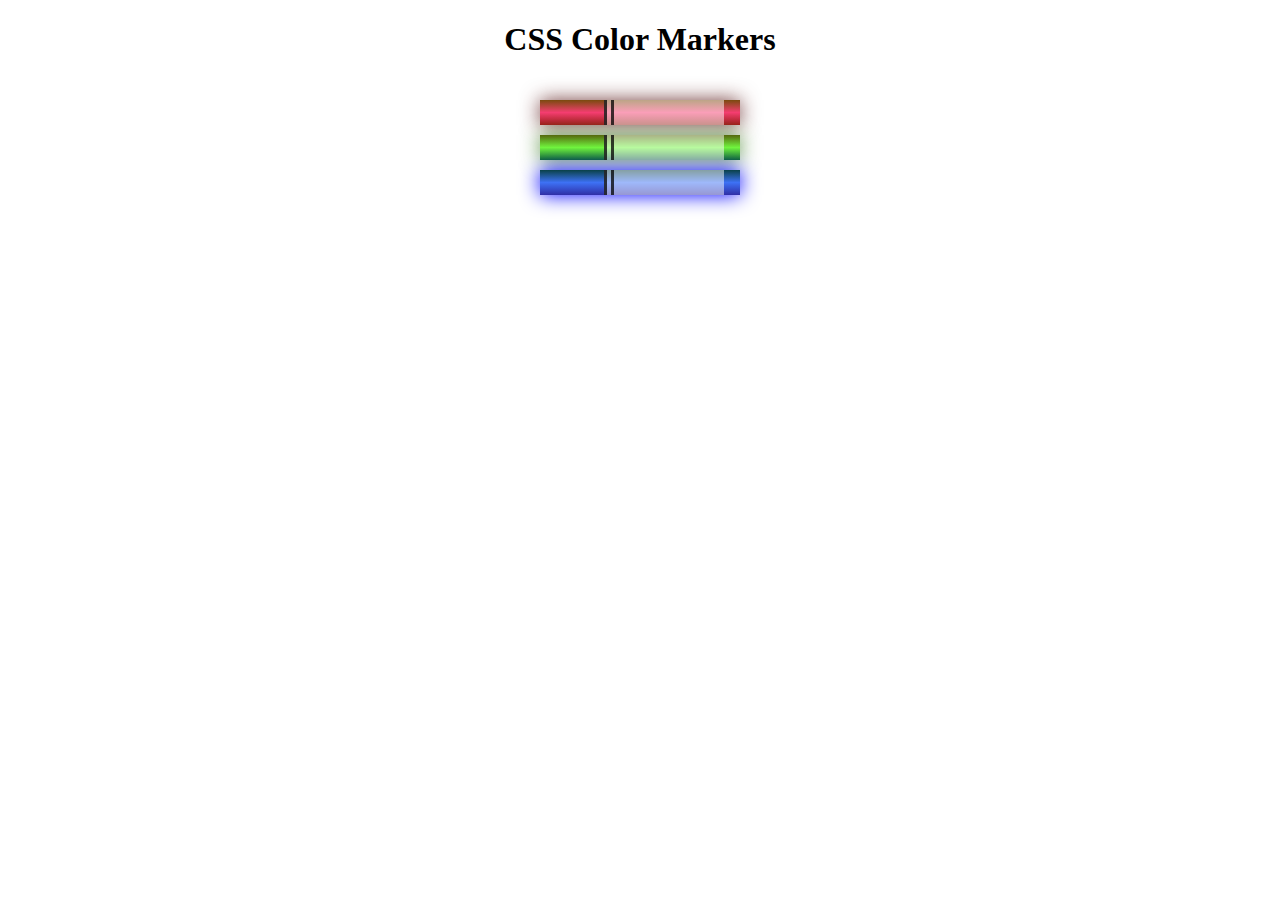
<file: CSS Colors/index.html>
<!DOCTYPE html>
<html lang="en">
  <head>
    <meta charset="utf-8">
    <meta name="viewport" content="width=device-width, initial-scale=1.0">
    <title>Colored Markers</title>
    <link rel="stylesheet" href="styles.css">
  </head>
  <body>
    <h1>CSS Color Markers</h1>
    <div class="container">
      <div class="marker red">
        <div class="cap"></div>
        <div class="sleeve"></div>
      </div>
      <div class="marker green">
        <div class="cap"></div>
        <div class="sleeve"></div>
      </div>
      <div class="marker blue">
        <div class="cap"></div>
        <div class="sleeve"></div>
      </div>
    </div>
  </body>
</html>
</file>
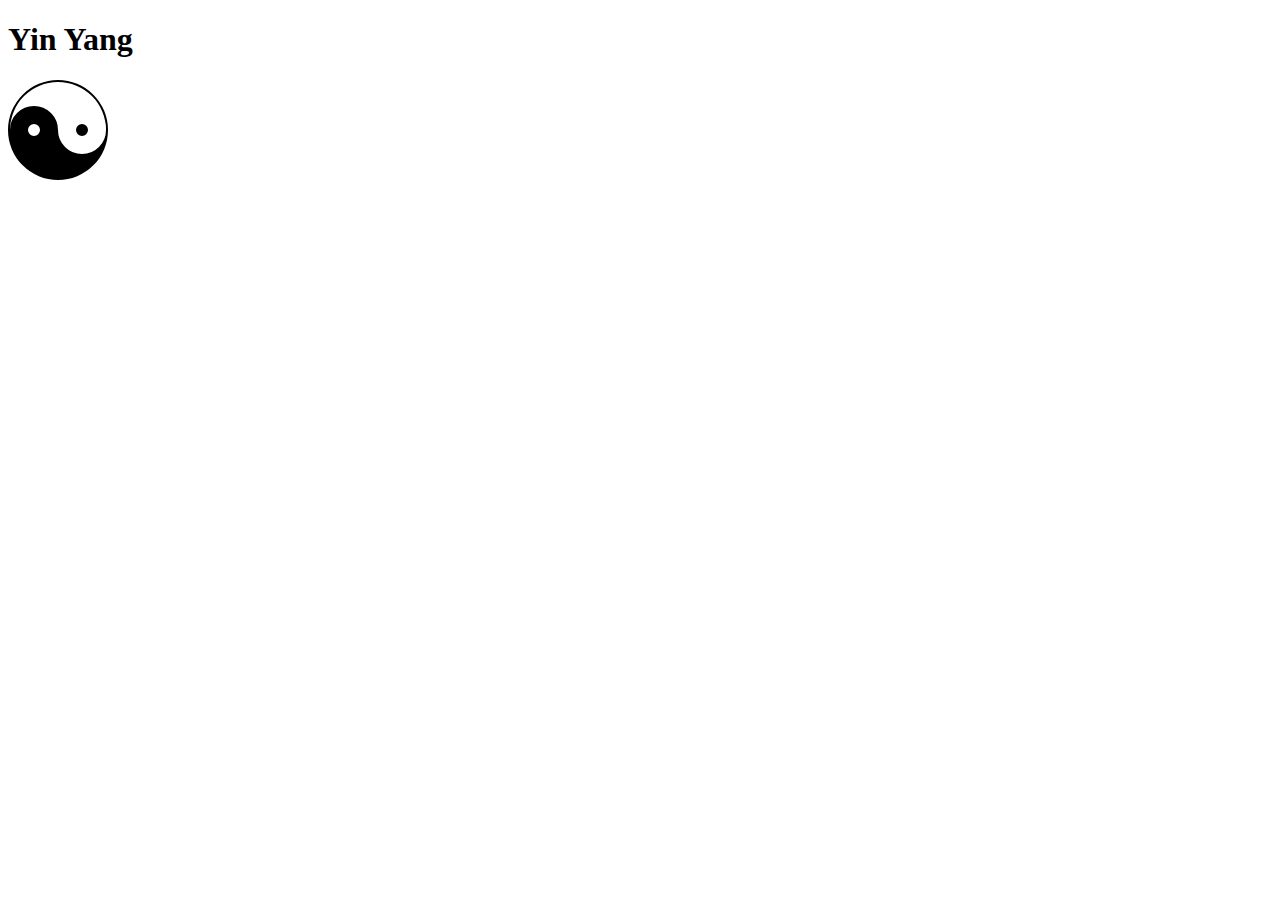
<file: Experiments/index.html>
<!DOCTYPE html>
<html>
    <head>
        <style>
            .yin-yang {
                width: 96px;
                height: 48px;
                background: white;
                border-color: black;
                position: relative;
                border-style: solid;
                border-width: 2px 2px 50px 2px;
                border-radius: 100%;
                animation: spin 8s linear infinite;
            }
            .yin-yang::before {
                content: "";
                background: white;
                border: 18px solid black;
                position: absolute;
                top: 50%;
                left: 0;
                border-radius: 100%;
                width: 12px;
                height: 12px;
            }
            .yin-yang::after {
                content: "";
                background: black;
                border: 18px solid white;
                position: absolute;
                top: 50%;
                left: 50%;
                border-radius: 100%;
                width: 12px;
                height: 12px;
            }
            @keyframes spin {
                100% {
                    -webkit-transform: rotate(360deg);
                    transform: rotate(360deg);
                }
            }
        </style>
        <title>Allan having fun</title>
    </head>
    <body>
        <h1>Yin Yang</h1>
        <div class="yin-yang"></div>
    </body>
</html>
</file>
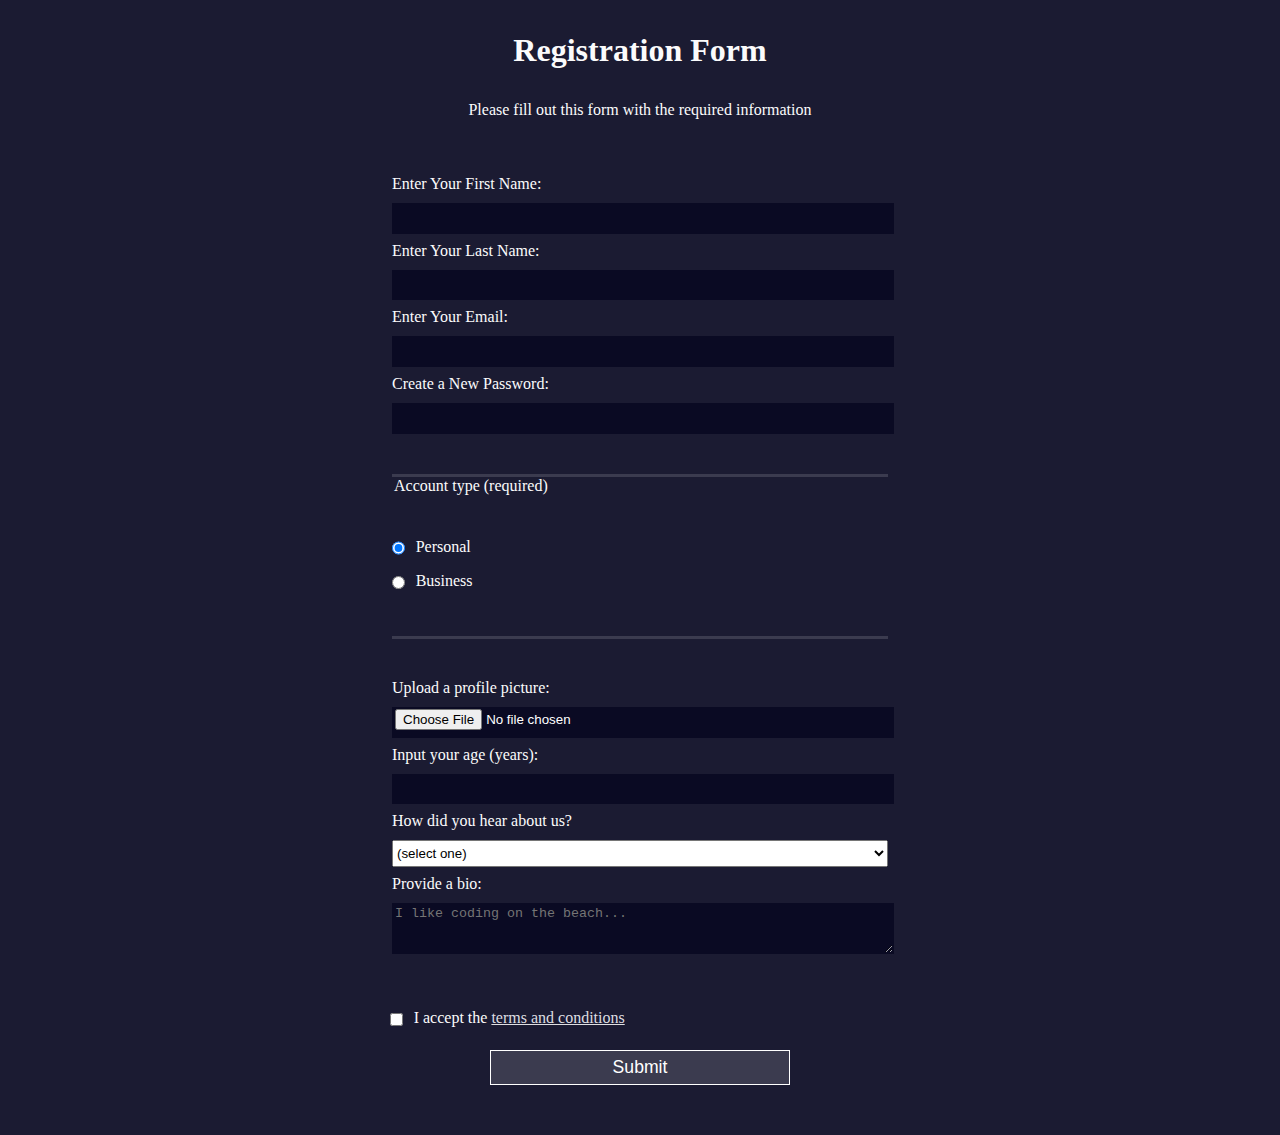
<file: Registration Form/index.html>
<!DOCTYPE html>
<html lang="en">
  <head>
    <meta charset="UTF-8">
    <title>Registration Form</title>
    <link rel="stylesheet" href="styles.css" />
  </head>
  <body>
    <h1>Registration Form</h1>
    <p>Please fill out this form with the required information</p>
    <form method="post" action='https://register-demo.freecodecamp.org'>
      <fieldset>
        <label for="first-name">Enter Your First Name: <input id="first-name" name="first-name" type="text" required /></label>
        <label for="last-name">Enter Your Last Name: <input id="last-name" name="last-name" type="text" required /></label>
        <label for="email">Enter Your Email: <input id="email" name="email" type="email" required /></label>
        <label for="new-password">Create a New Password: <input id="new-password" name="new-password" type="password" pattern="[a-z0-5]{8,}" required /></label>
      </fieldset>
      <fieldset>
        <legend>Account type (required)</legend>
        <label for="personal-account"><input id="personal-account" type="radio" name="account-type" class="inline" checked /> Personal</label>
        <label for="business-account"><input id="business-account" type="radio" name="account-type" class="inline" /> Business</label>
      </fieldset>
      <fieldset>
        <label for="profile-picture">Upload a profile picture: <input id="profile-picture" type="file" name="file" /></label>
        <label for="age">Input your age (years): <input id="age" type="number" name="age" min="13" max="120" /></label>
        <label for="referrer">How did you hear about us?
          <select id="referrer" name="referrer">
            <option value="">(select one)</option>
            <option value="1">freeCodeCamp News</option>
            <option value="2">freeCodeCamp YouTube Channel</option>
            <option value="3">freeCodeCamp Forum</option>
            <option value="4">Other</option>
          </select>
        </label>
        <label for="bio">Provide a bio:
          <textarea id="bio" name="bio" rows="3" cols="30" placeholder="I like coding on the beach..."></textarea>
        </label>
      </fieldset>
      <label for="terms-and-conditions">
        <input class="inline" id="terms-and-conditions" type="checkbox" required name="terms-and-conditions" /> I accept the <a href="https://www.freecodecamp.org/news/terms-of-service/">terms and conditions</a>
      </label>
      <input type="submit" value="Submit" />
    </form>
  </body>
</html>
</file>
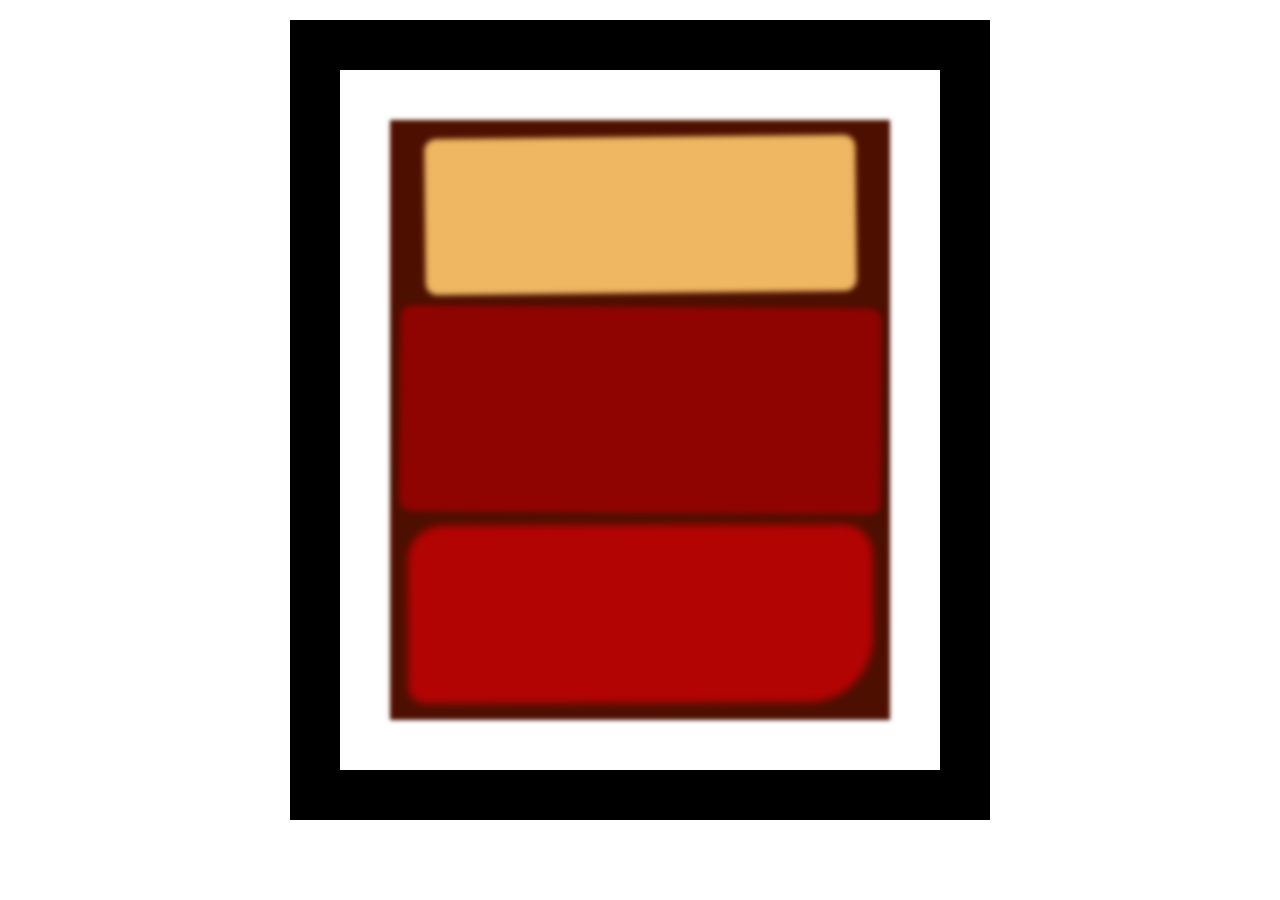
<file: Rothko Painting/index.html>
<!DOCTYPE html>
<html lang="en">
  <head>
    <meta charset="UTF-8">
    <title>Rothko Painting</title>
    <link href="./styles.css" rel="stylesheet">
  </head>
  <body>
    <div class="frame">
      <div class="canvas">
        <div class="one"></div>
        <div class="two"></div>
        <div class="three"></div>
      </div>
    </div>
  </body>
</html>
</file>
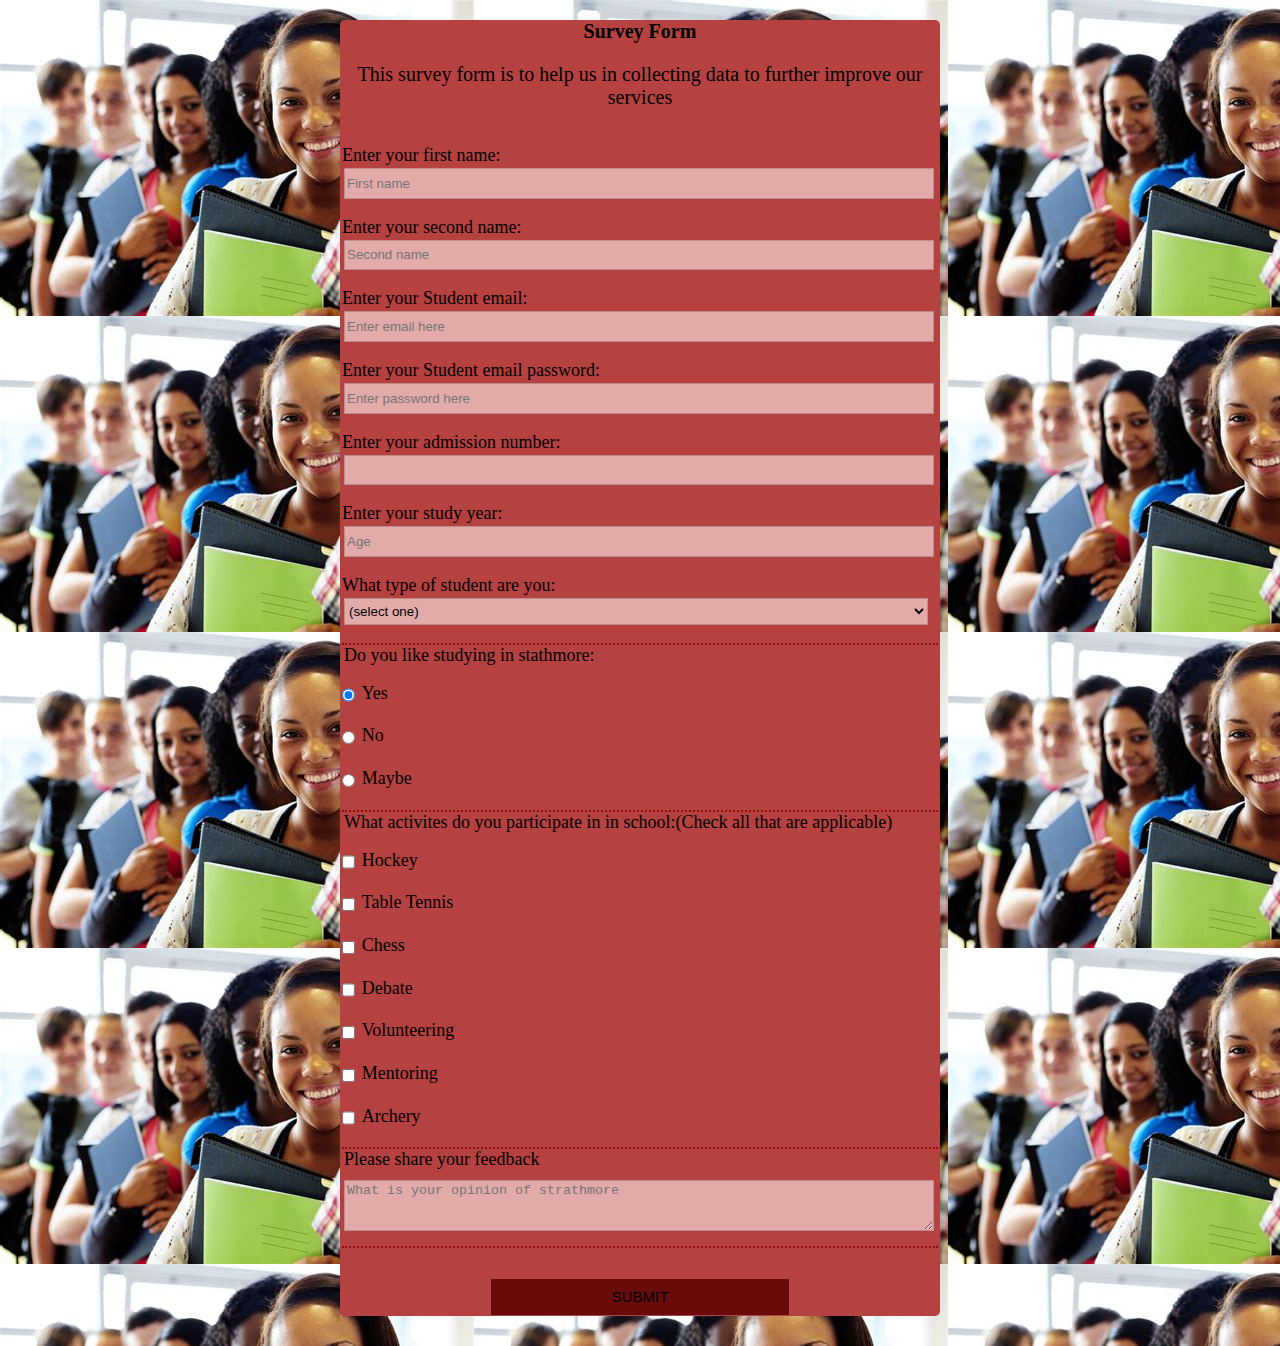
<file: Survey Form/index.html>
<!DOCTYPE html>
<html>
    <head lang="en">
        <meta charset="UTF-8">
        <title>Survey Form</title>
        <link rel="stylesheet" href="styles.css">
    </head>
    <body>
        <form id="survey-form" class="survey">
            <h1 id="title">Survey Form</h1>
            <p id="description">This survey form is to help us in collecting data to further improve our services</p>
            <fieldset>
                <label id="name-label" for="name">Enter your first name: <input id="name" type="text" maxlength="20" placeholder="First name" name="name-label" required></label> <label>Enter your second name: <input id="s-name" type="text" maxlength="20" placeholder="Second name" required></label>
                <label id="email-label" for="email">Enter your Student email: <input id="email" name="user-email" type="email" placeholder="Enter email here" required></label>
                <label for="std-pass">Enter your Student email password: <input id="std-pass" type="password" name="student-password" placeholder="Enter password here"></label>
                <label for="adm-number">Enter your admission number: <input id="adm-number" type="text" pattern="[0-9][0-9][0-9][0-9][0-9][0-9]"></label>
                <label id="number-label" for="number">Enter your study year: <input id="number" type="number" max="50" min="16" placeholder="Age"></label>
                <label for="student-type">What type of student are you:
                    <select id="dropdown" name="std-type" required>
                        <option value="">(select one)</option>
                        <option value="1">Full time Student</option>
                        <option value="2">Evening Student</option>
                        <option value="3">International Student</option>
                        <option value="4">Hybrid Student</option>
                        <option value="5">Online Student</option>
                    </select>
                </label>
            </fieldset>
            <fieldset>
                <legend>Do you like studying in stathmore:</legend>
                <label><input id="yes" type="radio" name="yes-no-maybe" class="container" value="1" checked>Yes</label>
                <label><input id="no" type="radio" name="yes-no-maybe" class="container" value="2" >No</label>
                <label><input id="maybe" type="radio" name="yes-no-maybe"class="container" value="3" >Maybe</label>
            </fieldset>
            <fieldset>
                <legend>What activites do you participate in in school:(Check all that are applicable)</legend>
                <label><input id="hockey" type="checkbox" name="activities" value="hockey" class="container" >Hockey</label>
                <label><input id="table-tennis" type="checkbox" name="activities" value="table-tennis" class="container">Table Tennis</label>
                <label><input id="chess" type="checkbox" name="activities" value="chess" class="container">Chess</label>
                <label><input id="debate" type="checkbox" name="activites" value="debate" class="container">Debate</label>
                <label><input id="volunteering" type="checkbox" name="activities" value="volunteering" class="container">Volunteering</label>
                <label><input id="mentoring" type="checkbox" name="avtivities" value="mentoring" class="container">Mentoring</label>
                <label><input id="archery" type="checkbox" name="activities" value="archery" class="container">Archery</label>
            </fieldset>
            <fieldset>
                <legend>Please share your feedback</legend>
                <textarea id="feedback" name="feedback" rows="3" cols="10" placeholder="What is your opinion of strathmore" required></textarea>
            </fieldset>
            <input id="submit" type="submit" value="SUBMIT">
        </form>  
    </body>
</html>
</file>
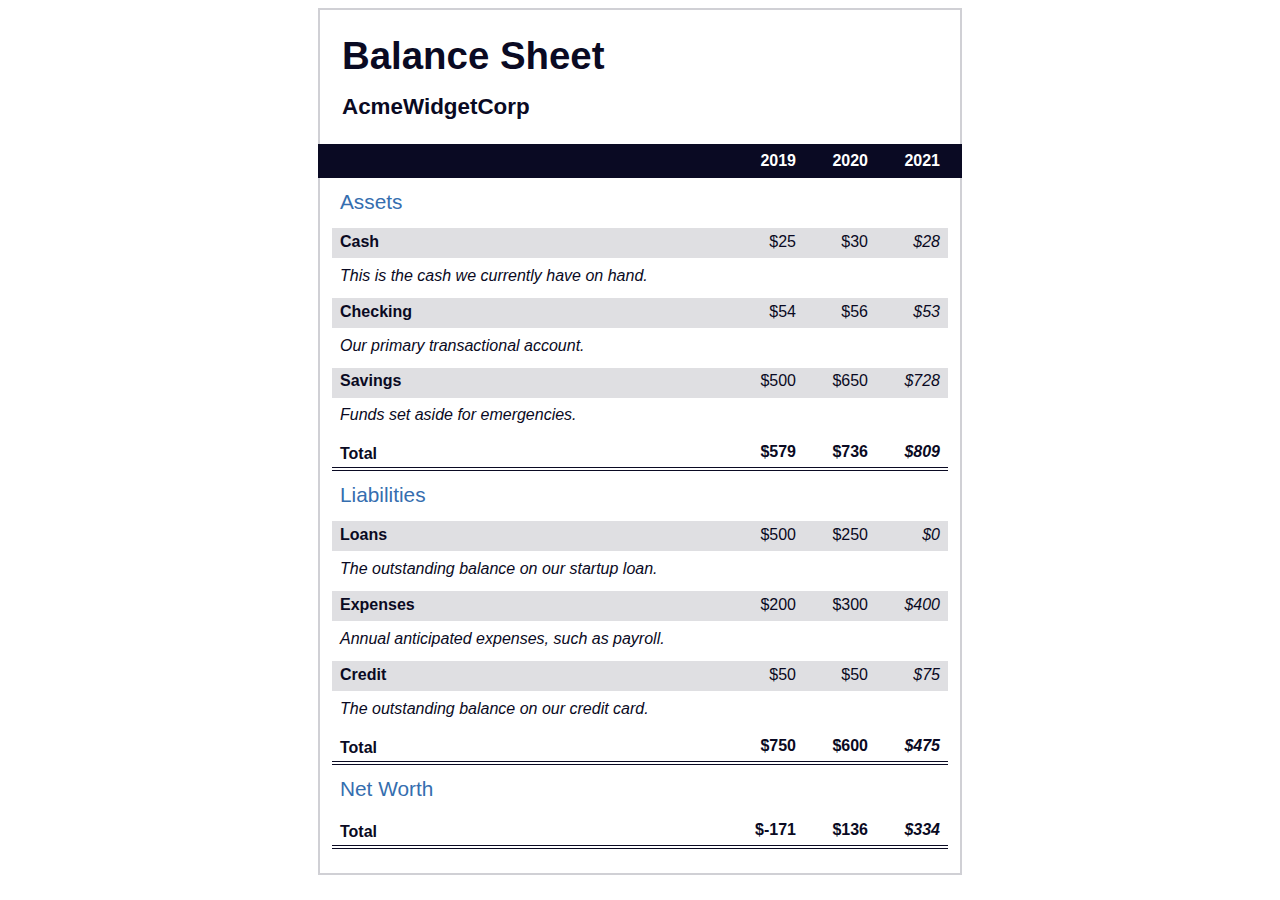
<file: Balance Sheet/Balance_sheet.html>
<!DOCTYPE html>
<html lang="en">
  <head>
    <meta charset="UTF-8">
    <meta name="viewport" content="width=device-width, initial-scale=1.0">
    <title>Balance Sheet</title>
    <link rel="stylesheet" href="./styles.css">
  </head>
  <body>
    <main>
      <section>
        <h1>
          <span class="flex">
            <span>AcmeWidgetCorp</span>
            <span>Balance Sheet</span>
          </span>
        </h1>
        <div id="years" aria-hidden="true">
          <span class="year">2019</span>
          <span class="year">2020</span>
          <span class="year">2021</span>
        </div>
        <div class="table-wrap">
          <table>
            <caption>Assets</caption>
            <thead>
              <tr>
                <td></td>
                <th><span class="sr-only year">2019</span></th>
                <th><span class="sr-only year">2020</span></th>
                <th class="current"><span class="sr-only year">2021</span></th>
              </tr>
            </thead>
            <tbody>
              <tr class="data">
                <th>Cash <span class="description">This is the cash we currently have on hand.</span></th>
                <td>$25</td>
                <td>$30</td>
                <td class="current">$28</td>
              </tr>
              <tr class="data">
                <th>Checking <span class="description">Our primary transactional account.</span></th>
                <td>$54</td>
                <td>$56</td>
                <td class="current">$53</td>
              </tr>
              <tr class="data">
                <th>Savings <span class="description">Funds set aside for emergencies.</span></th>
                <td>$500</td>
                <td>$650</td>
                <td class="current">$728</td>
              </tr>
              <tr class="total">
                <th>Total <span class="sr-only">Assets</span></th>
                <td>$579</td>
                <td>$736</td>
                <td class="current">$809</td>
              </tr>
            </tbody>
          </table>
          <table>
            <caption>Liabilities</caption>
            <thead>
              <tr>
              <td></td>
              <th><span class="sr-only">2019</span></th>
              <th><span class="sr-only">2020</span></th>
              <th><span class="sr-only">2021</span></th>
              </tr>
            </thead>
            <tbody>
              <tr class="data">
                <th>Loans <span class="description">The outstanding balance on our startup loan.</span></th>
                <td>$500</td>
                <td>$250</td>
                <td class="current">$0</td>
              </tr>
              <tr class="data">
                <th>Expenses <span class="description">Annual anticipated expenses, such as payroll.</span></th>
                <td>$200</td>
                <td>$300</td>
                <td class="current">$400</td>
              </tr>
              <tr class="data">
                <th>Credit <span class="description">The outstanding balance on our credit card.</span></th>
                <td>$50</td>
                <td>$50</td>
                <td class="current">$75</td>
              </tr>
              <tr class="total">
                <th>Total <span class="sr-only">Liabilities</span></th>
                <td>$750</td>
                <td>$600</td>
                <td class="current">$475</td>
              </tr>
            </tbody>
          </table>
          <table>
            <caption>Net Worth</caption>
            <thead>
              <tr>
              <td></td>
              <th><span class="sr-only">2019</span></th>
              <th><span class="sr-only">2020</span></th>
              <th><span class="sr-only">2021</span></th>
              </tr>
            </thead>
            <tbody>
              <tr class="total">
                <th>Total <span class="sr-only">Net Worth</span></th>
                <td>$-171</td>
                <td>$136</td>
                <td class="current">$334</td>
              </tr>
            </tbody>
          </table>
        </div>
      </section>
    </main>
  </body>
</html>
</file>
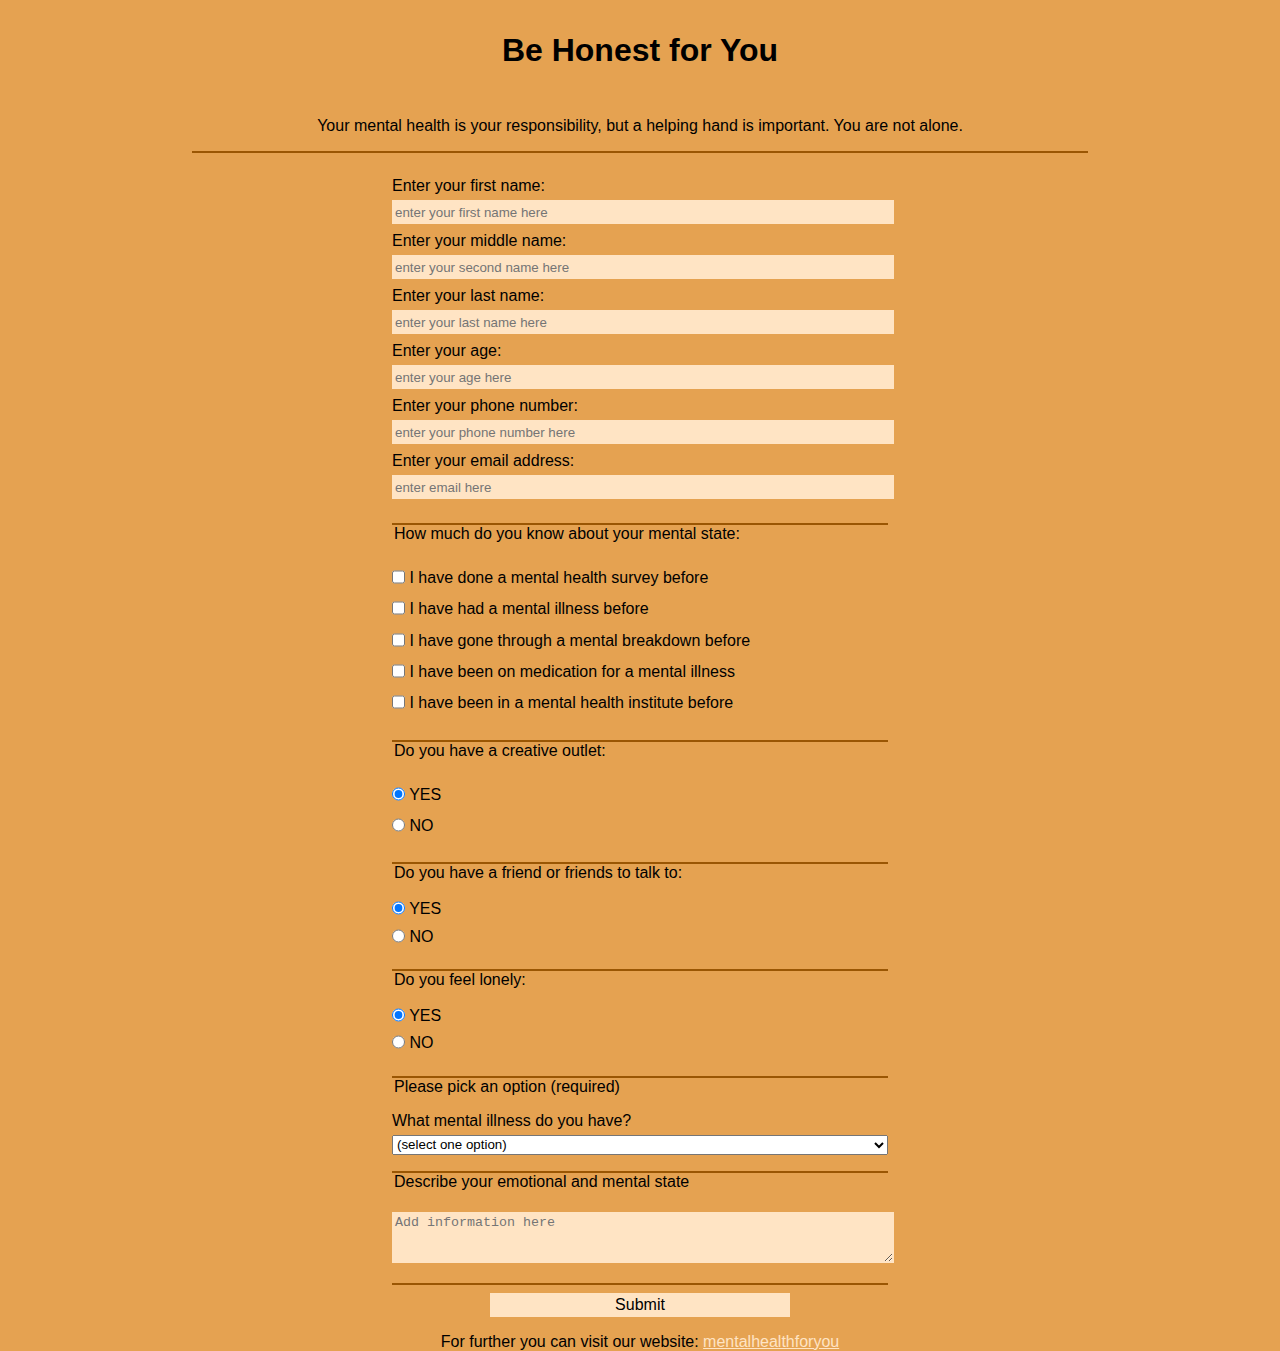
<file: Mental Health Form/form.html>
<!DOCTYPE html>
<html lang="en">
<head>
    <meta charset="UTF-8">
    <meta name="viewport" content="width=device-width, initial-scale=1.0">
    <title>Mental Health Form</title>
    <link rel="stylesheet" href="styles.css">
</head>
<body>
 <h1 id="title">Be Honest for You</h1>
 <p id="description">Your mental health is your responsibility, but a helping hand is important. You are not alone.</p>
 <form id="survey-form">
    <fieldset>
        <label id="name-label" for="name">
            Enter your first name: 
            <input id="name" type="text" placeholder="enter your first name here" required>
        </label>
        <label for="second-name">
            Enter your middle name: 
            <input id="second-name" type="text" placeholder="enter your second name here">
        </label>
        <label for="last-name">
            Enter your last name: 
            <input id="last-name" type="text" placeholder="enter your last name here" required>
        </label>
        <label id="number-label" for="number">
            Enter your age:
            <input id="number" type="number" min="5" max="100" placeholder="enter your age here">
        </label>
        <label for="phone-number">
            Enter your phone number: 
            <input id="phone-number" type="tel" placeholder="enter your phone number here" required>
        </label>
        <label id="email-label" for="email">
            Enter your email address:
            <input id="email" type="email" placeholder="enter email here" required>
        </label>
    </fieldset>
    <fieldset>
        <legend>How much do you know about your mental state: </legend>
        <label for="Question-1">
            <input class="inline" id="Question-1" type="checkbox" name="Q-1" value="q-1">
            I have done a mental health survey before
        </label>
        <label for="Question-2">
            <input class="inline" id="Question-2" type="checkbox" name="Q-2" value="q-2">
            I have had a mental illness before
        </label>
        <label for="Question-3">
            <input class="inline" id="Question-3" type="checkbox" name="Q-3" value="q-3">
            I have gone through a mental breakdown before
        </label>
        <label for="Question -4">
            <input class="inline" id="Question-4" type="checkbox" name="Q-4" value="q-4">
            I have been on medication for a mental illness 
        </label>
        <label for="Question-5">
            <input class="inline" for="Question-5" type="checkbox" name="Q-5" value="q-5">
            I have been in a mental health institute before
        </label>
    </fieldset>
    <fieldset>
        <legend>Do you have a creative outlet:</legend>
        <label for="ans-1">
            <input class="inline" id="ans-1" type="radio" name="ans-1" value="ans1" checked>
            YES
        </label>
        <label>
            <input class="inline" id="ans-1" type="radio" name="ans-1" value="ans2">
            NO
        </label>
    </fieldset>
    <fieldset>
        <legend>Do you have a friend or friends to talk to:</legend>
        <label for="ans-2" class="inline">
            <input class="inline" id="ans-2" type="radio" name="ans-2" value="ans3" checked>
            YES
        </label>
        <label for="ans-2" class="inline">
            <input class="inline" id="ans-2" type="radio" name="ans-2" value="ans4">
            NO
        </label>
    </fieldset>
    <fieldset>
        <legend>Do you feel lonely:</legend>
        <label for="ans-3" class="inline">
            <input class="inline" id="ans-3" type="radio" name="ans-3" value="ans5" checked>
            YES
        </label>
        <label for="ans-3" class="inline">
            <input class="inline" id="ans-3" type="radio" name="ans-3" value="ans">
            NO
        </label>
    </fieldset>
    <fieldset>
        <legend>Please pick an option (required)</legend>
        <p id="p-dropdown">What mental illness do you have?</p>
        <select id="dropdown">
            <option value="1">
                (select one option)
            </option>
            <option value="2">
                Depression
            </option>
            <option value="3">
                Obsessive Compulsive Disorder 
            </option>
            <option value="4">
                Attention Deficit Hyperactivity Disorder
            </option>
            <option value="5">
                Social Anxiety Disorder
            </option>
            <option value="6">
                Alcohol Use Disorder
            </option>
            <option value="7">
                Body Dysmorphic Disorder
            </option>
        </select>
    </fieldset>
    <fieldset>
        <legend>Describe your emotional and mental state</legend>
        <textarea id="additional-info" rows="3" cols="10" placeholder="Add information here"></textarea>
    </fieldset>
    <input id="submit" type="submit" value="Submit">
 </form>
 <footer>
    <p id="link">For further you can visit our website: <a href="https://allngunjumaina.wordpress.com/">mentalhealthforyou</a></p>
 </footer>
</body>
</html>
</file>
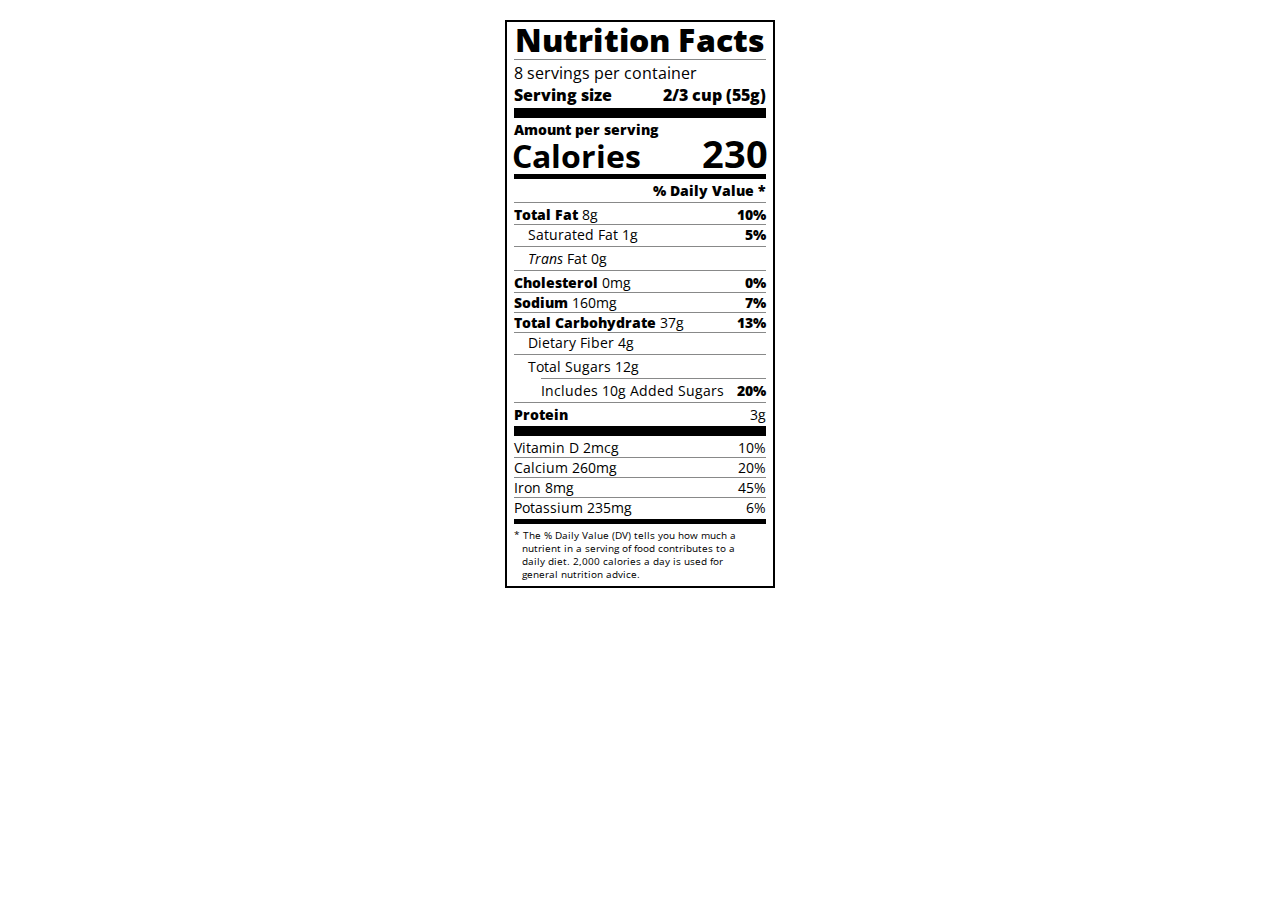
<file: Nutrition label/nutrition.html>
<!DOCTYPE html>
<html lang="en">

<head>
  <meta charset="UTF-8">
  <title>Nutrition Label</title>
  <link href="https://fonts.googleapis.com/css?family=Open+Sans:400,700,800" rel="stylesheet">
  <link href="./styles.css" rel="stylesheet">
</head>

<body>
  <div class="label">
    <header>
      <h1 class="bold">
        Nutrition Facts
      </h1>
      <div class="divider"></div>
      <p>8 servings per container</p>
      <p class="bold">Serving size <span>2/3 cup (55g)</span></p>
    </header>
    <div class="divider large"></div>
    <div class="calories-info">
      <div class="left-container">
        <h2 class="bold small-text">Amount per serving</h2>
        <p>Calories</p>
      </div>
      <span>230</span>
    </div>
    <div class="divider medium"></div>
    <div class="daily-value small-text">
      <p class="bold right no-divider">% Daily Value *</p>
      <div class="divider"></div>
      <p><span><span class="bold">Total Fat</span> 8g</span> <span class="bold">10%</span></p>
      <p class="indent no-divider">Saturated Fat 1g <span class="bold">5%</span></p>
      <div class="divider"></div>
      <p class="indent no-divider"><span><i>Trans</i> Fat 0g</span></p>
      <div class="divider"></div>
      <p><span><span class="bold">Cholesterol</span> 0mg</span> <span class="bold">0%</span></p>
      <p><span><span class="bold">Sodium</span> 160mg</span> <span class="bold">7%</span></p>
      <p><span><span class="bold">Total Carbohydrate</span> 37g</span> <span class="bold">13%</span></p>
      <p class="indent no-divider">Dietary Fiber 4g</p>
      <div class="divider"></div>
      <p class="indent no-divider">Total Sugars 12g</p>
      <div class="divider double-indent"></div>
      <p class="double-indent no-divider">Includes 10g Added Sugars <span class="bold">20%</span></p>
      <div class="divider"></div>
      <p class="no-divider"><span class="bold">Protein</span> 3g</p>
      <div class="divider large"></div>
      <p>Vitamin D 2mcg <span>10%</span></p>
      <p>Calcium 260mg <span>20%</span></p>
      <p>Iron 8mg <span>45%</span></p>
      <p class="no-divider">Potassium 235mg <span>6%</span></p>
    </div>
    <div class="divider medium"></div>
    <p class="note">* The % Daily Value (DV) tells you how much a nutrient in a serving of food contributes to a daily
      diet. 2,000 calories a day is used for general nutrition advice.</p>
  </div>
</body>
</html>
</file>
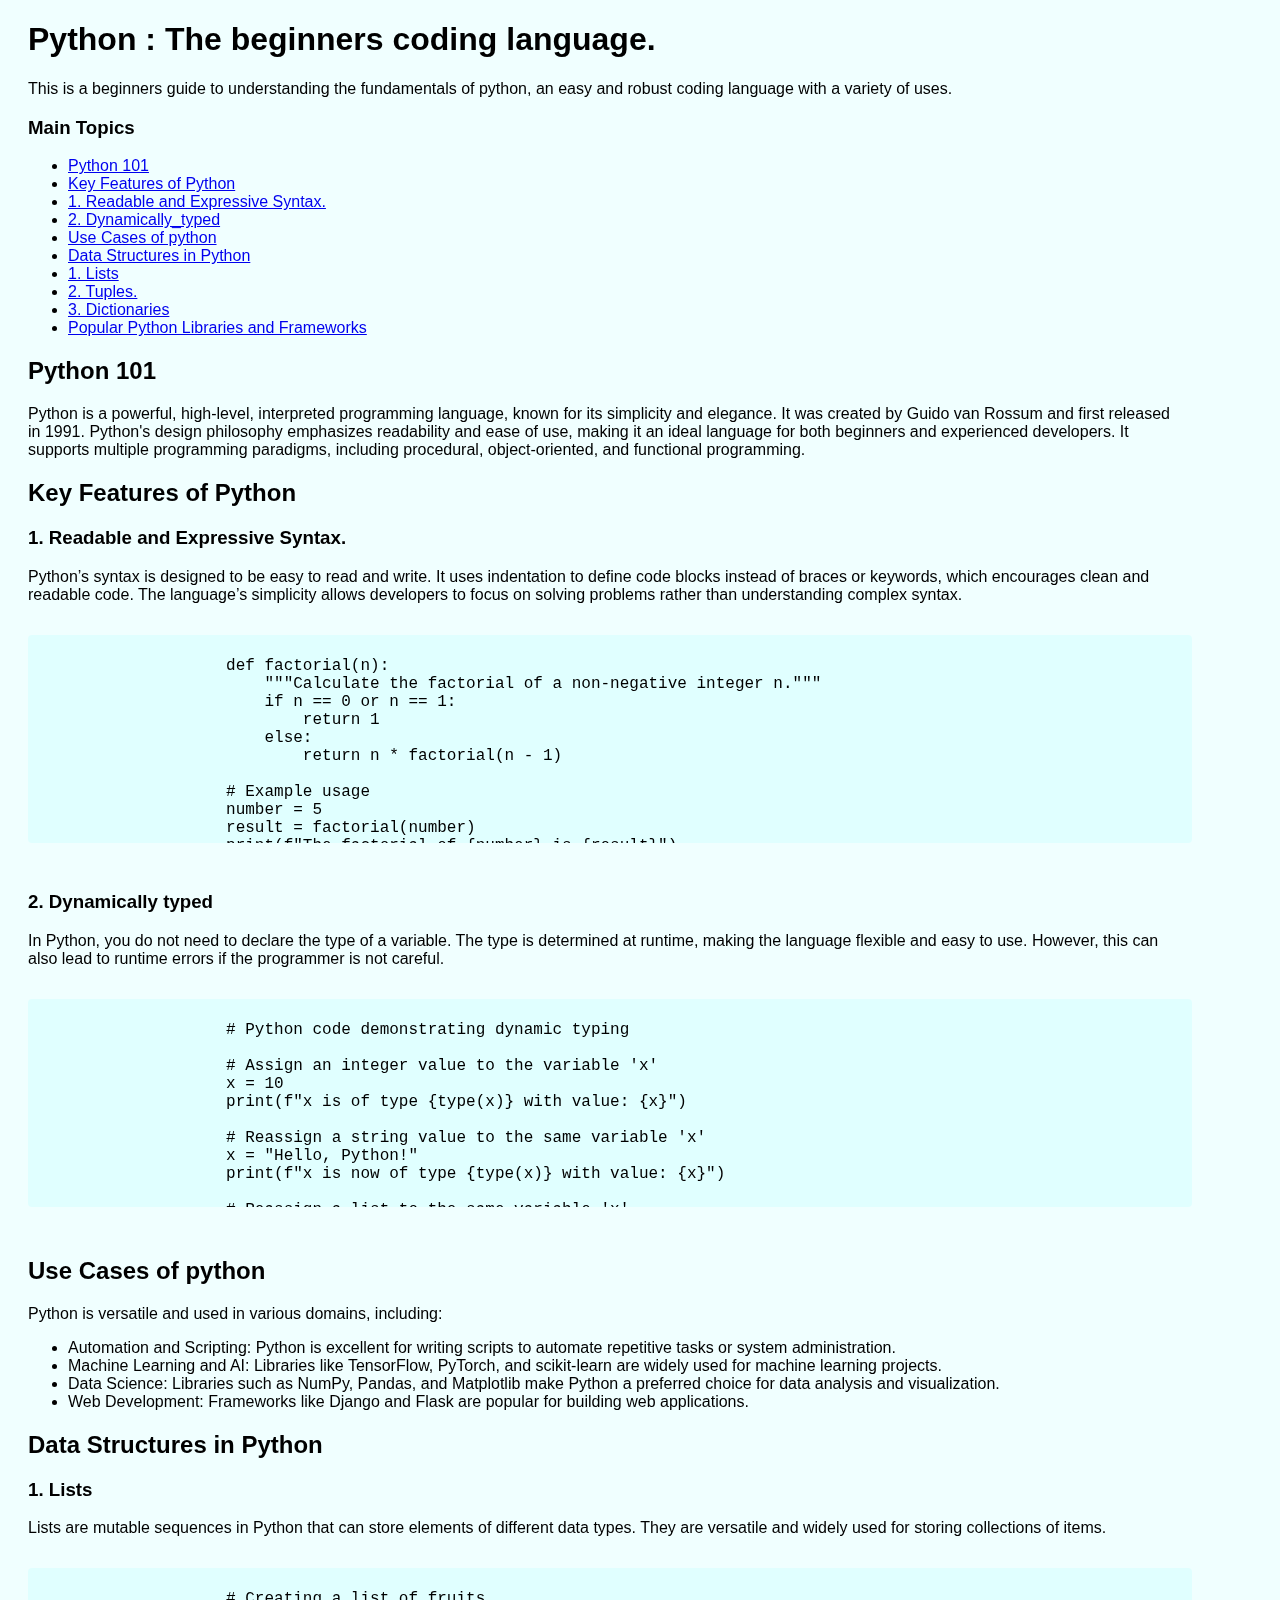
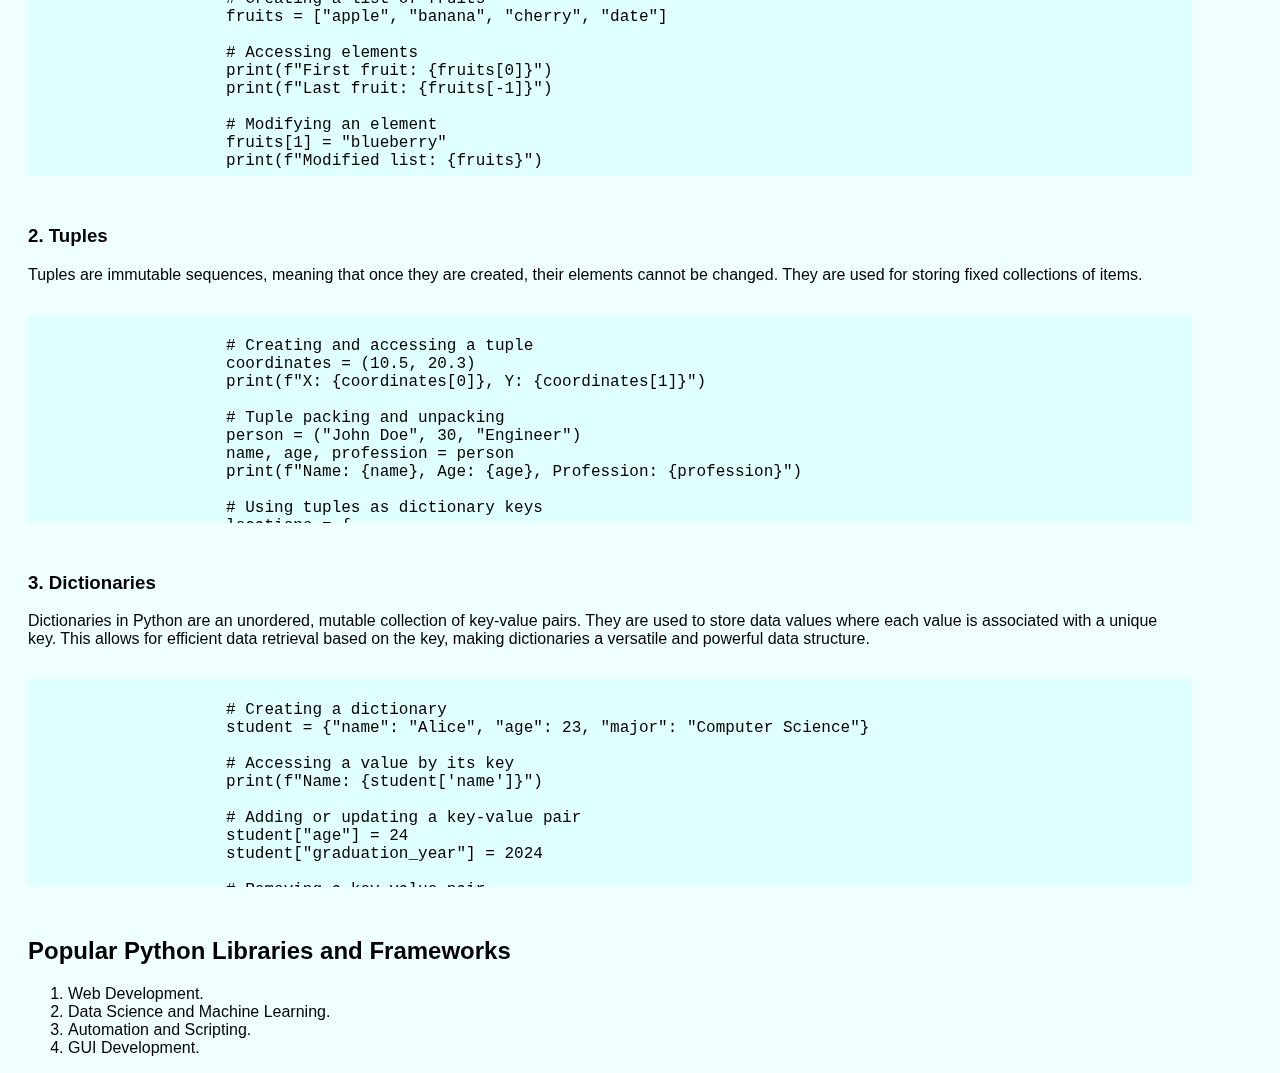
<file: Technical Documentation Page/Documentation.html>
<!DOCTYPE html>
<html lang="en">
<head>
    <meta charset="UTF-8">
    <meta name="viewport" content="width=device-width, initial-scale=1.0">
    <link rel="stylesheet" href="styles.css">
    <title>Documentation Page</title>
</head>
<body>
    <h1>Python : The beginners coding language.</h1>
    <nav id="navbar">
        <header>
            This is a beginners guide to understanding the fundamentals of python, an easy and robust coding language with a variety of uses.
            <nav>
                <h3>Main Topics</h3>
                <ul>
                    <li>
                        <a class="nav-link" href="#Python_101">
                            Python 101
                        </a>
                    </li>
                    <li>
                        <a class="nav-link" href="#Key_Features_of_Python">
                            Key Features of Python
                        </a>
                        <li>
                            <a class="nav-link" href="#Readable_and_expressive_syntax">
                                1. Readable and Expressive Syntax.
                            </a>
                        </li>
                        <li>
                            <a class="nav-link" href="#Dynamically_typed">
                                2. Dynamically_typed
                            </a>
                        </li>
                    </li>
                    <li>
                        <a class="nav-link" href="#Use_Cases_of_python">
                            Use Cases of python
                        </a>
                    </li>
                    <li>
                        <a class="nav-link" href="#Data_Structures_in_Python">
                            Data Structures in Python
                        </a> 
                        <li>
                            <a class="nav-link" href="#Lists">
                                1. Lists
                            </a>
                        </li>
                        <li>
                            <a class="nav-link" href="#Tuples">
                                2. Tuples.
                            </a>
                        </li>
                        <li>
                            <a class="nav-link" href="#Dictionaries">
                                3. Dictionaries
                            </a>
                        </li>
                    </li>
                    <li>
                        <a class="nav-link" href="#Popular_Python_Libraries_and_Frameworks">
                            Popular Python Libraries and Frameworks
                        </a>
                    </li>
                </ul>
            </nav>
        </header>
    </nav>
    <main id="main-doc">
        <section class="main-section" id="Python_101" role="region" aria-labelledby="Python_101">
            <header class="py_info">
               <h2>Python 101</h2> 
            </header>
            <p>
                Python is a powerful, high-level, interpreted programming language, known for its simplicity and elegance. It was created by Guido van Rossum and first released in 1991. Python's design philosophy emphasizes readability and ease of use, making it an ideal language for both beginners and experienced developers. It supports multiple programming paradigms, including procedural, object-oriented, and functional programming.
            </p>
        </section>
        <section class="main-section py-info" id="Key_Features_of_Python" role="region" aria-labelledby="Key_Features_of_Python">
            <header>
               <h2>Key Features of Python</h2>
            </header>
            <p>
                <h3 id="Readable_and_expressive_syntax" role="region" aria-labelledby="Readable_and_expressive_syntax">
                    1. Readable and Expressive Syntax.
                </h3>
                Python’s syntax is designed to be easy to read and write. It uses indentation to define code blocks instead of braces or keywords, which encourages clean and readable code. The language’s simplicity allows developers to focus on solving problems rather than understanding complex syntax.
            </p>
            <pre>
                <code class="code">
                    def factorial(n):
                        """Calculate the factorial of a non-negative integer n."""
                        if n == 0 or n == 1:
                            return 1
                        else:
                            return n * factorial(n - 1)
    
                    # Example usage
                    number = 5
                    result = factorial(number)
                    print(f"The factorial of {number} is {result}")
                </code>
            </pre>
            <p>
                <h3 id="Dynamically_typed" role="region" aria-labelledby="Dynamically_typed">
                    2. Dynamically typed
                </h3>
                In Python, you do not need to declare the type of a variable. The type is determined at runtime, making the language flexible and easy to use. However, this can also lead to runtime errors if the programmer is not careful.
            </p>
            <pre>
                <code class="code">
                    # Python code demonstrating dynamic typing
    
                    # Assign an integer value to the variable 'x'
                    x = 10
                    print(f"x is of type {type(x)} with value: {x}")
    
                    # Reassign a string value to the same variable 'x'
                    x = "Hello, Python!"
                    print(f"x is now of type {type(x)} with value: {x}")
    
                    # Reassign a list to the same variable 'x'
                    x = [1, 2, 3, 4, 5]
                    print(f"x is now of type {type(x)} with value: {x}")
    
                    # Reassign a function to the same variable 'x'
                    def greet():
                        return "Hello, again!"
    
                    x = greet
                    print(f"x is now of type {type(x)} with value: {x()}")
                </code>
            </pre>
        </section>
        <section class="main-section py-info" id="Use_Cases_of_python" role="region" aria-labelledby="Use_Cases_of_python">
            <header>
                <h2>
                    Use Cases of python
                </h2>
            </header>
            <p>
                Python is versatile and used in various domains, including:
                <ul>
                    <li>
                        Automation and Scripting: Python is excellent for writing scripts to automate repetitive tasks or system administration.   
                    </li>
                    <li>
                        Machine Learning and AI: Libraries like TensorFlow, PyTorch, and scikit-learn are widely used for machine learning projects.
                    </li>
                    <li>
                        Data Science: Libraries such as NumPy, Pandas, and Matplotlib make Python a preferred choice for data analysis and visualization. 
                    </li>
                    <li>
                        Web Development: Frameworks like Django and Flask are popular for building web applications. 
                    </li>
                </ul>
            </p>
        </section>
        <section class="main-section" id="Data_Structures_in_Python" role="region" aria-labelledby="Data_Structures_in_Python">
            <header>
                <h2>Data Structures in Python</h2>
            </header>
            <p>
                <h3 id="Lists" role="region" aria-labelledby="Lists">
                    1. Lists
                </h3>
                Lists are mutable sequences in Python that can store elements of different data types. They are versatile and widely used for storing collections of items.
            </p>
            <pre>
                <code class="code">
                    # Creating a list of fruits
                    fruits = ["apple", "banana", "cherry", "date"]
    
                    # Accessing elements
                    print(f"First fruit: {fruits[0]}")
                    print(f"Last fruit: {fruits[-1]}")
    
                    # Modifying an element
                    fruits[1] = "blueberry"
                    print(f"Modified list: {fruits}")
    
                    # Adding elements to the list
                    fruits.append("elderberry")
                    print(f"List after appending a new fruit: {fruits}")
    
                    # Inserting an element at a specific position
                    fruits.insert(2, "fig")
                    print(f"List after inserting a fruit at index 2: {fruits}")
    
                    # Removing elements from the list
                    fruits.remove("date")
                    print(f"List after removing 'date': {fruits}")
    
                    # Slicing the list
                    first_two_fruits = fruits[:2]
                    print(f"First two fruits: {first_two_fruits}")
    
                    # Iterating over the list
                    print("All fruits in the list:")
                    for fruit in fruits:
                        print(fruit)
    
                    # Checking for membership
                    if "apple" in fruits:
                        print("Apple is in the list.")
    
                    # Length of the list
                    print(f"Total number of fruits: {len(fruits)}")
    
                    # Clearing the list
                    fruits.clear()
                    print(f"List after clearing: {fruits}")
                </code>
            </pre>
            <p>
                <h3 id="Tuples" role="region" aria-labelledby="Tuples">
                    2. Tuples
                </h3>
                Tuples are immutable sequences, meaning that once they are created, their elements cannot be changed. They are used for storing fixed collections of items.
            </p>
            <pre>
                <code class="code">
                    # Creating and accessing a tuple
                    coordinates = (10.5, 20.3)
                    print(f"X: {coordinates[0]}, Y: {coordinates[1]}")
    
                    # Tuple packing and unpacking
                    person = ("John Doe", 30, "Engineer")
                    name, age, profession = person
                    print(f"Name: {name}, Age: {age}, Profession: {profession}")
    
                    # Using tuples as dictionary keys
                    locations = {
                        (40.7128, -74.0060): "New York",
                        (34.0522, -118.2437): "Los Angeles"
                    }
                    print(f"Location: {locations[(40.7128, -74.0060)]}")
                </code>
            </pre>
            <p>
                <h3 id="Dictionaries" role="region" aria-labelledby="Dictionaries">
                    3. Dictionaries
                </h3>
                Dictionaries in Python are an unordered, mutable collection of key-value pairs. They are used to store data values where each value is associated with a unique key. This allows for efficient data retrieval based on the key, making dictionaries a versatile and powerful data structure.
            </p>
            <pre>
                <code class="code">
                    # Creating a dictionary
                    student = {"name": "Alice", "age": 23, "major": "Computer Science"}
                    
                    # Accessing a value by its key
                    print(f"Name: {student['name']}")
                    
                    # Adding or updating a key-value pair
                    student["age"] = 24
                    student["graduation_year"] = 2024
                    
                    # Removing a key-value pair
                    del student["major"]
                    
                    # Checking for a key in the dictionary
                    if "graduation_year" in student:
                        print(f"Graduation Year: {student['graduation_year']}")  
                </code>
            </pre>
        </section>
        <section class="main-section" id="Popular_Python_Libraries_and_Frameworks" role="region" aria-labelledby="Popular_Python_Libraries_and_Frameworks">
            <header>
                <h2>Popular Python Libraries and Frameworks</h2>
            </header>
            <p>
                <ol>
                    <li>
                        Web Development.
                    </li>
                    <li>
                        Data Science and Machine Learning.
                    </li>
                    <li>
                       Automation and Scripting. 
                    </li>
                    <li>
                        GUI Development.
                    </li>
                </ol>
            </p>
        </section>
    </main>
</body>
</html>
</file>
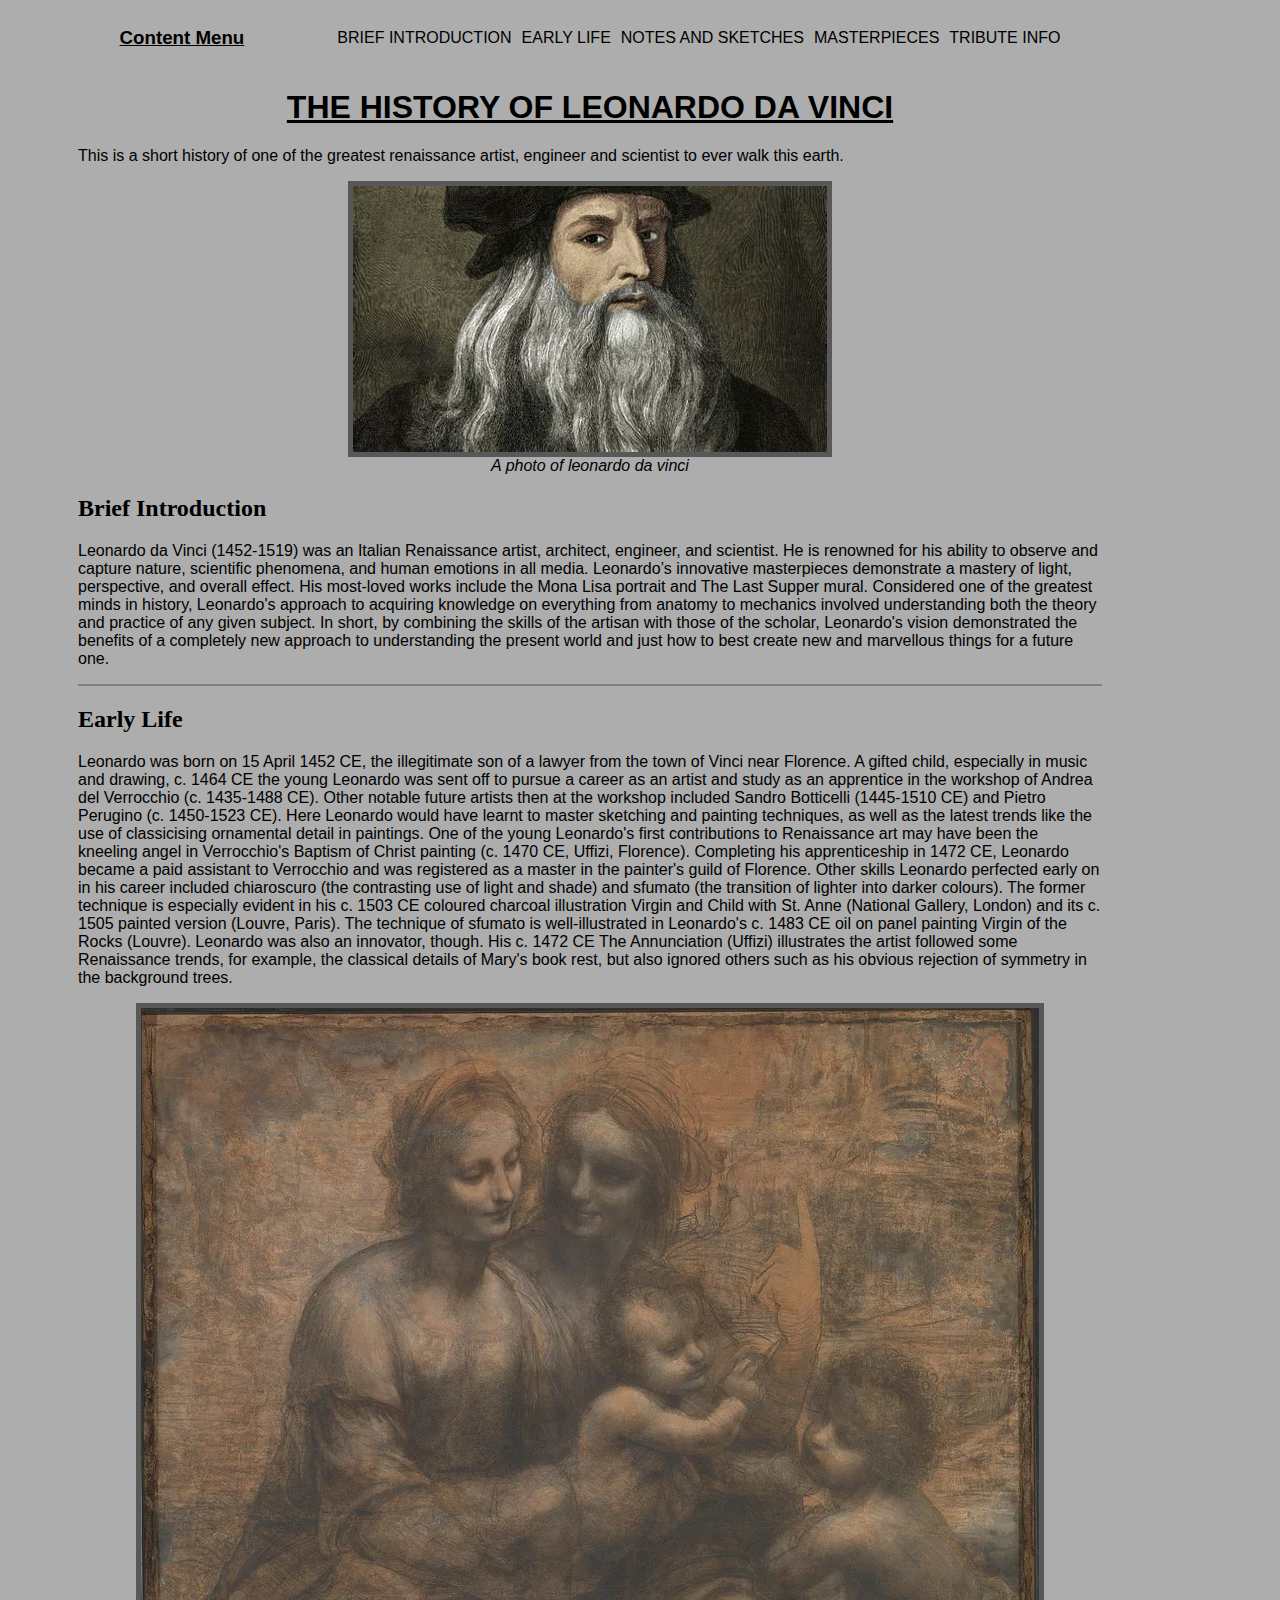
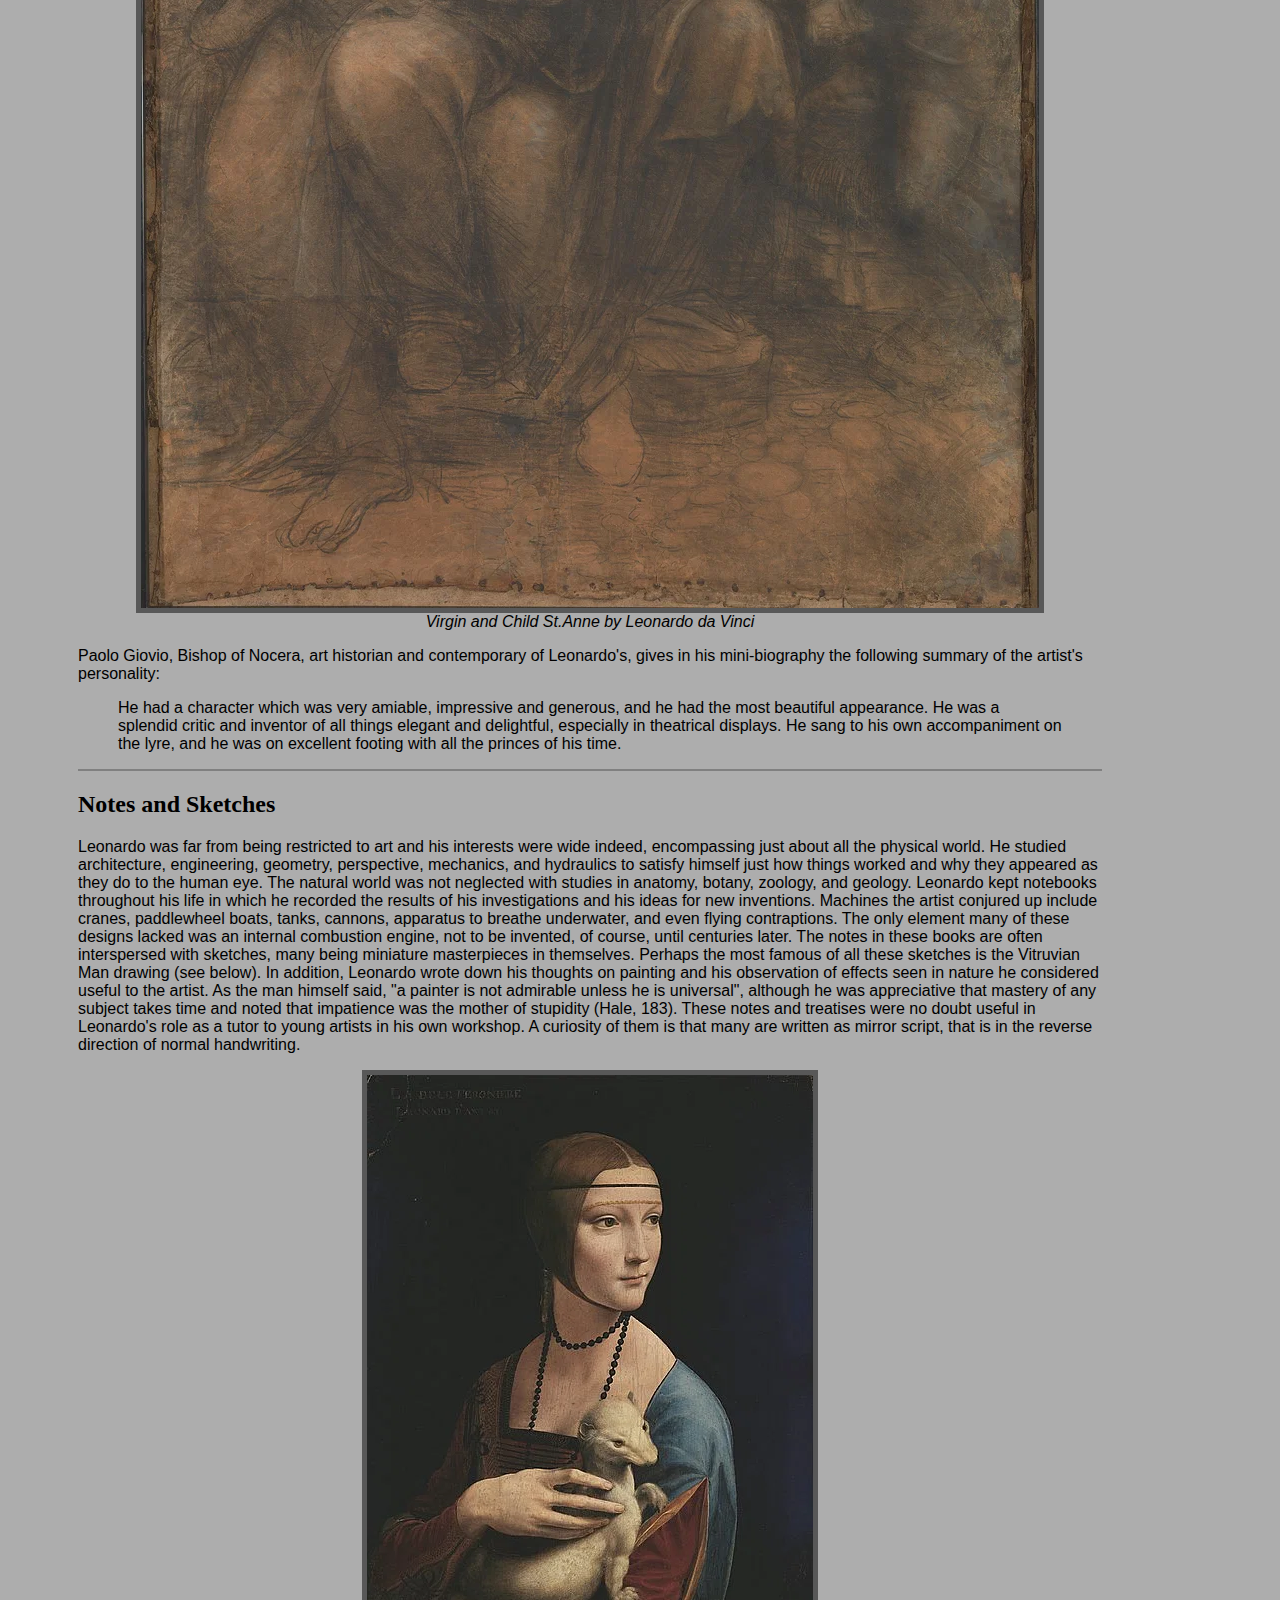
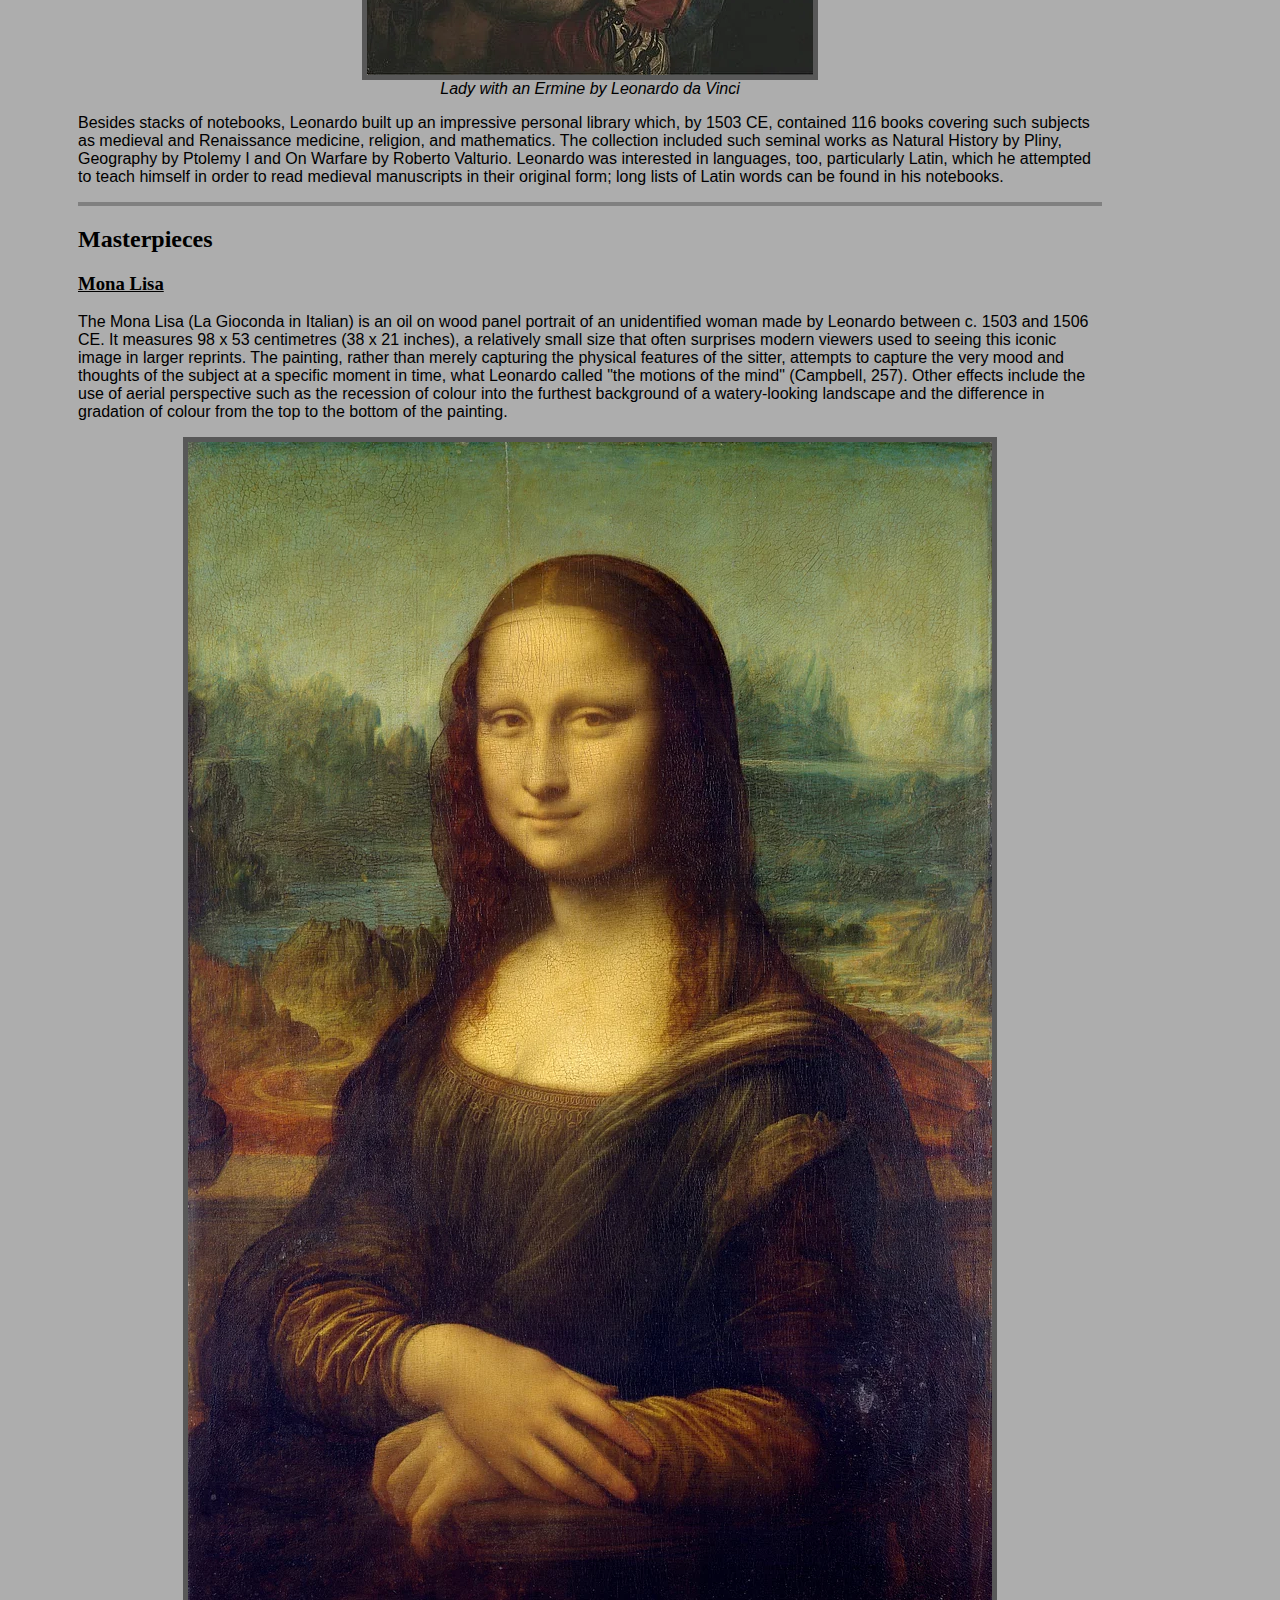
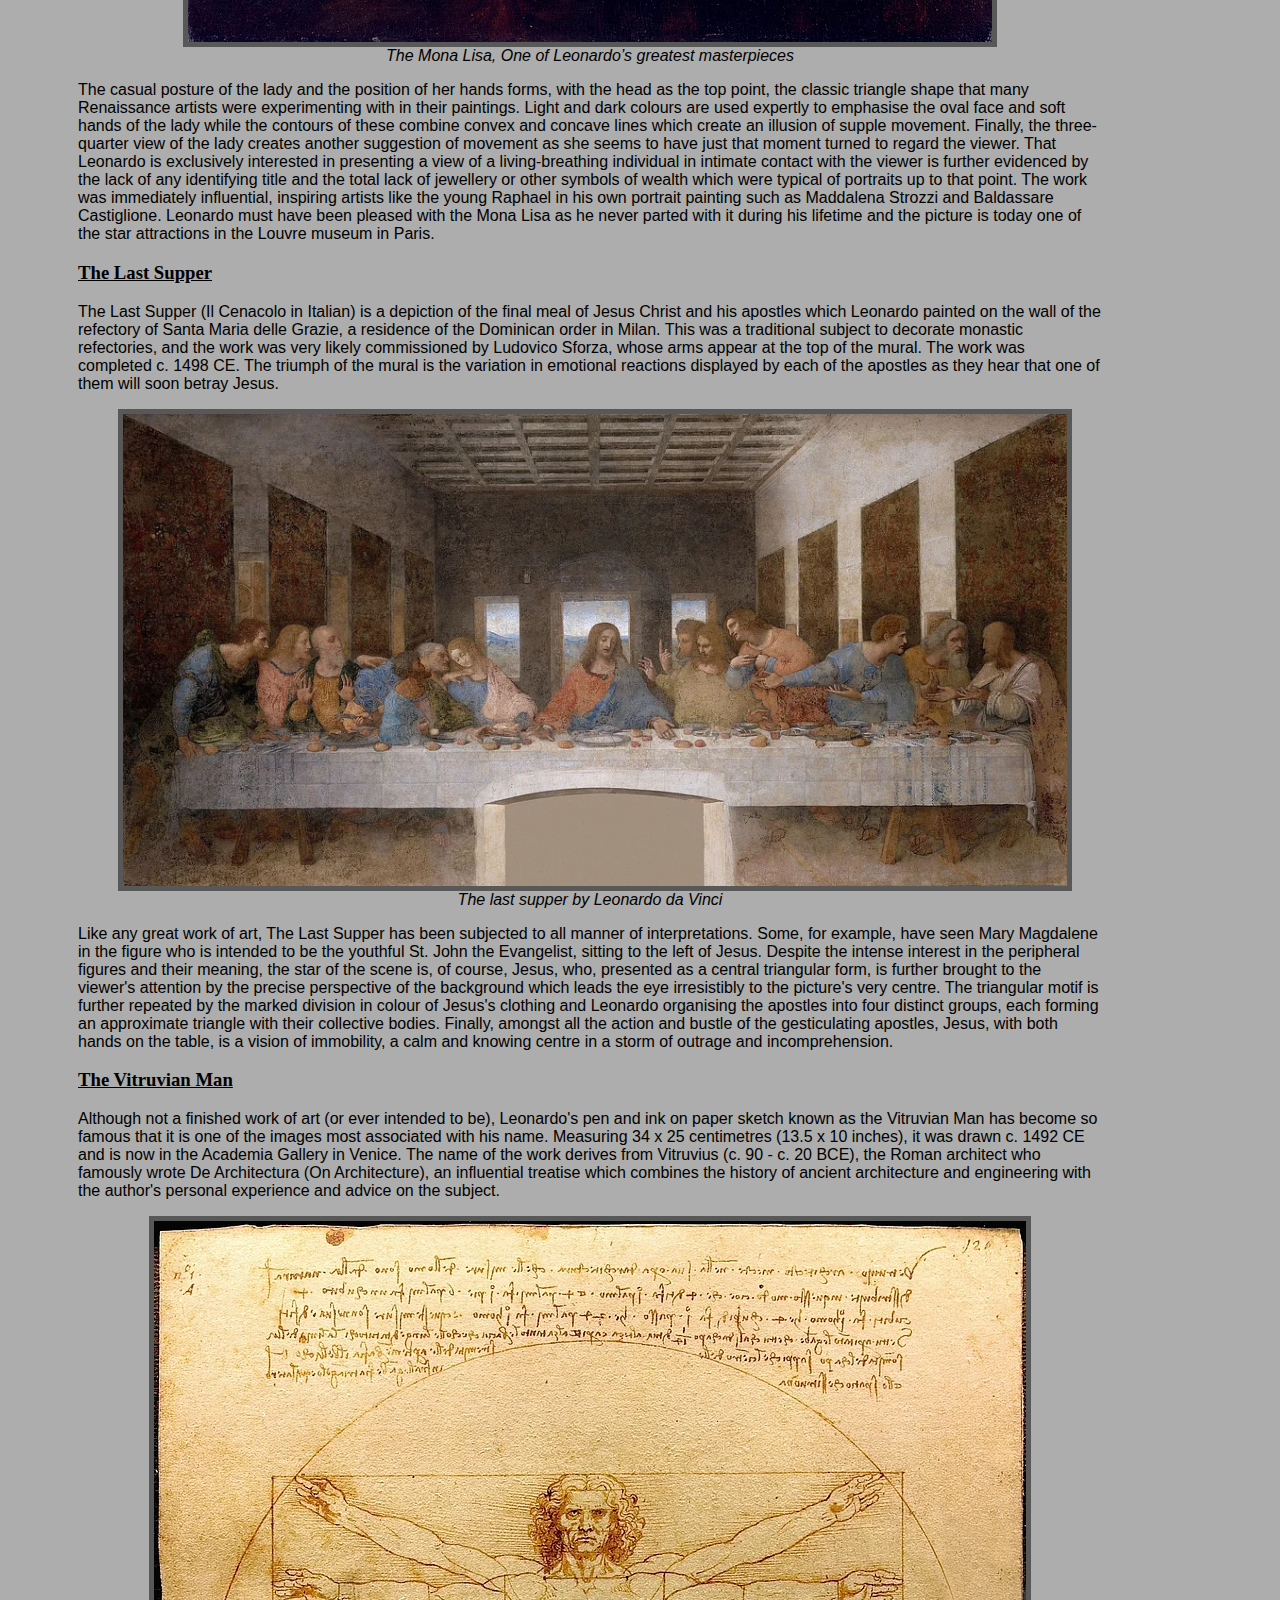
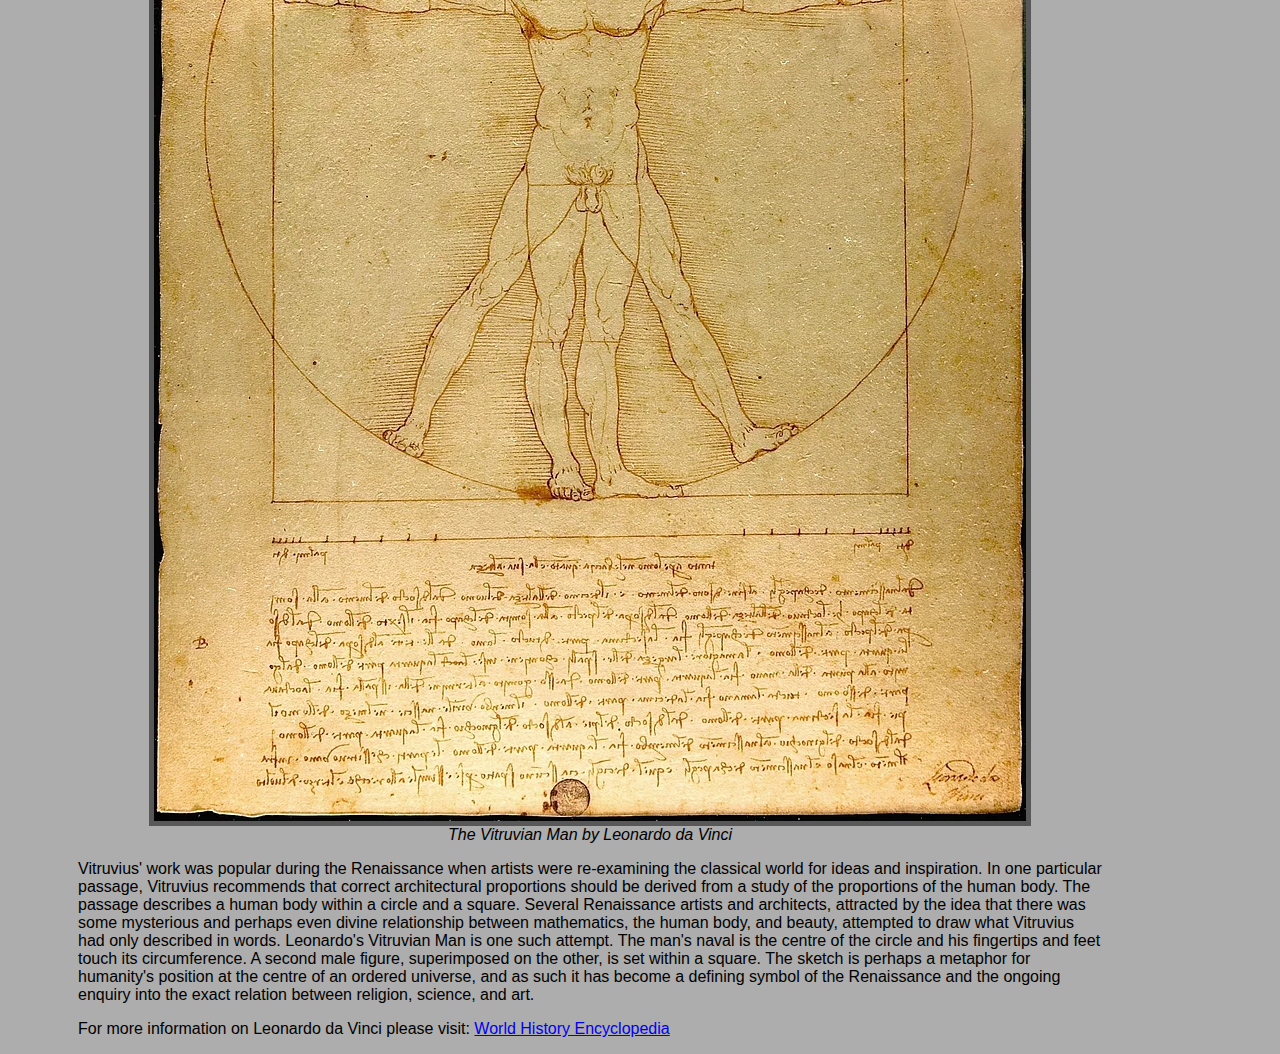
<file: Tribute Page/tribute_page.html>
<!DOCTYPE html>
<html lang="en">
<head>
    <meta charset="UTF-8">
    <meta name="viewport" content="width=device-width, initial-scale=1.0">
    <title>Tribute Page</title>
    <link rel="stylesheet" href="styles.css">
</head>
<body>
    <header>
        <h3>Content Menu</h3>
        <nav>
            <ul>
                <li>
                    <a href="#brief-introduction">
                        BRIEF INTRODUCTION
                    </a>
                </li>
                <li>
                    <a href="#early-life">
                        EARLY LIFE
                    </a>
                </li>
                <li>
                    <a href="#notes-and-sketches">
                        NOTES AND SKETCHES
                    </a>
                </li>
                <li>
                    <a href="#masterpieces">
                        MASTERPIECES
                    </a>
                </li>
                <li>
                    <a href="#tribute-info">
                        TRIBUTE INFO
                    </a>
                </li>
            </ul>
        </nav>
    </header>
    <h1 id="title">THE HISTORY OF LEONARDO DA VINCI</h1>
    <p>
        This is a short history of one of the greatest renaissance artist, engineer and scientist to ever walk this earth. 
    </p>
    <main>
        <section role="region" aria-labelledby="brief-introduction">
            <figure>
                <div>
                    <img src="leonardo.jpeg" alt="leonardo da vinci" class="img">
                    <figcaption id="img-caption">A photo of leonardo da vinci</figcaption>
                </div>
            </figure>
                <article id="brief-introduction">
                    <h2>Brief Introduction</h2>
                    <p>
                        Leonardo da Vinci (1452-1519) was an Italian Renaissance artist, architect, engineer, and scientist. He is renowned for his ability to observe and capture nature, scientific phenomena, and human emotions in all media. Leonardo’s innovative masterpieces demonstrate a mastery of light, perspective, and overall effect. His most-loved works include the Mona Lisa portrait and The Last Supper mural.
                        Considered one of the greatest minds in history, Leonardo's approach to acquiring knowledge on everything from anatomy to mechanics involved understanding both the theory and practice of any given subject. In short, by combining the skills of the artisan with those of the scholar, Leonardo's vision demonstrated the benefits of a completely new approach to understanding the present world and just how to best create new and marvellous things for a future one.
                    </p>
                </article>
        </section>
        <section role="region" aria-labelledby="early-life">
            <article id="early-life">
                <h2>Early Life</h2>
                <p>
                    Leonardo was born on 15 April 1452 CE, the illegitimate son of a lawyer from the town of Vinci near Florence. A gifted child, especially in music and drawing, c. 1464 CE the young Leonardo was sent off to pursue a career as an artist and study as an apprentice in the workshop of Andrea del Verrocchio (c. 1435-1488 CE). Other notable future artists then at the workshop included Sandro Botticelli (1445-1510 CE) and Pietro Perugino (c. 1450-1523 CE). Here Leonardo would have learnt to master sketching and painting techniques, as well as the latest trends like the use of classicising ornamental detail in paintings. One of the young Leonardo's first contributions to Renaissance art may have been the kneeling angel in Verrocchio's Baptism of Christ painting (c. 1470 CE, Uffizi, Florence). Completing his apprenticeship in 1472 CE, Leonardo became a paid assistant to Verrocchio and was registered as a master in the painter's guild of Florence.
                    Other skills Leonardo perfected early on in his career included chiaroscuro (the contrasting use of light and shade) and sfumato (the transition of lighter into darker colours). The former technique is especially evident in his c. 1503 CE coloured charcoal illustration Virgin and Child with St. Anne (National Gallery, London) and its c. 1505 painted version (Louvre, Paris). The technique of sfumato is well-illustrated in Leonardo's c. 1483 CE oil on panel painting Virgin of the Rocks (Louvre). Leonardo was also an innovator, though. His c. 1472 CE The Annunciation (Uffizi) illustrates the artist followed some Renaissance trends, for example, the classical details of Mary's book rest, but also ignored others such as his obvious rejection of symmetry in the background trees.
                </p>
                <div id="image">
                    <figure id="fig_2">
                        <img src="Painting_1.jpg.webp" alt="painting_1" class="img">
                        <figcaption>Virgin and Child St.Anne by Leonardo da Vinci</figcaption>
                    </figure>
                </div>
                <p>
                    Paolo Giovio, Bishop of Nocera, art historian and contemporary of Leonardo's, gives in his mini-biography the following summary of the artist's personality:
                    <blockquote>
                        He had a character which was very amiable, impressive and generous, and he had the most beautiful appearance. He was a splendid critic and inventor of all things elegant and delightful, especially in theatrical displays. He sang to his own accompaniment on the lyre, and he was on excellent footing with all the princes of his time.
                    </blockquote>
                </p>
            </article>
        </section>
        <section role="region" aria-labelledby="notes-and-sketches">
            <article id="notes-and-sketches">
                <h2>Notes and Sketches</h2>
                <p>
                    Leonardo was far from being restricted to art and his interests were wide indeed, encompassing just about all the physical world. He studied architecture, engineering, geometry, perspective, mechanics, and hydraulics to satisfy himself just how things worked and why they appeared as they do to the human eye. The natural world was not neglected with studies in anatomy, botany, zoology, and geology. Leonardo kept notebooks throughout his life in which he recorded the results of his investigations and his ideas for new inventions. Machines the artist conjured up include cranes, paddlewheel boats, tanks, cannons, apparatus to breathe underwater, and even flying contraptions. The only element many of these designs lacked was an internal combustion engine, not to be invented, of course, until centuries later. The notes in these books are often interspersed with sketches, many being miniature masterpieces in themselves. Perhaps the most famous of all these sketches is the Vitruvian Man drawing (see below).
                    In addition, Leonardo wrote down his thoughts on painting and his observation of effects seen in nature he considered useful to the artist. As the man himself said, "a painter is not admirable unless he is universal", although he was appreciative that mastery of any subject takes time and noted that impatience was the mother of stupidity (Hale, 183). These notes and treatises were no doubt useful in Leonardo's role as a tutor to young artists in his own workshop. A curiosity of them is that many are written as mirror script, that is in the reverse direction of normal handwriting.
                </p>
                <div id="image">
                    <figure id="fig_3">
                        <img src="Painting_2.jpg.webp" alt="Painting_2" class="img">
                        <figcaption>Lady with an Ermine by Leonardo da Vinci</figcaption>
                    </figure>
                </div>
                <p>
                    Besides stacks of notebooks, Leonardo built up an impressive personal library which, by 1503 CE, contained 116 books covering such subjects as medieval and Renaissance medicine, religion, and mathematics. The collection included such seminal works as Natural History by Pliny, Geography by Ptolemy I and On Warfare by Roberto Valturio. Leonardo was interested in languages, too, particularly Latin, which he attempted to teach himself in order to read medieval manuscripts in their original form; long lists of Latin words can be found in his notebooks.
                </p>
           </article>
        </section>
        <section role="region" aria-labelledby="masterpieces">
            <article id="masterpieces"></article>
                <h2>Masterpieces</h2>
                <p>
                    <h3>Mona Lisa</h3>
                    The Mona Lisa (La Gioconda in Italian) is an oil on wood panel portrait of an unidentified woman made by Leonardo between c. 1503 and 1506 CE. It measures 98 x 53 centimetres (38 x 21 inches), a relatively small size that often surprises modern viewers used to seeing this iconic image in larger reprints. The painting, rather than merely capturing the physical features of the sitter, attempts to capture the very mood and thoughts of the subject at a specific moment in time, what Leonardo called "the motions of the mind" (Campbell, 257). Other effects include the use of aerial perspective such as the recession of colour into the furthest background of a watery-looking landscape and the difference in gradation of colour from the top to the bottom of the painting.
                    <div id="image">
                        <figure id="fig_4">
                            <img src="Mona Lisa.webp" alt="Mona lisa" class="img">
                            <figcaption>The Mona Lisa, One of Leonardo’s greatest masterpieces</figcaption>
                        </figure>
                    </div>
                    The casual posture of the lady and the position of her hands forms, with the head as the top point, the classic triangle shape that many Renaissance artists were experimenting with in their paintings. Light and dark colours are used expertly to emphasise the oval face and soft hands of the lady while the contours of these combine convex and concave lines which create an illusion of supple movement. Finally, the three-quarter view of the lady creates another suggestion of movement as she seems to have just that moment turned to regard the viewer. That Leonardo is exclusively interested in presenting a view of a living-breathing individual in intimate contact with the viewer is further evidenced by the lack of any identifying title and the total lack of jewellery or other symbols of wealth which were typical of portraits up to that point. The work was immediately influential, inspiring artists like the young Raphael in his own portrait painting such as Maddalena Strozzi and Baldassare Castiglione. Leonardo must have been pleased with the Mona Lisa as he never parted with it during his lifetime and the picture is today one of the star attractions in the Louvre museum in Paris.
                </p>
                <p>
                    <h3>The Last Supper</h3>
                    The Last Supper (Il Cenacolo in Italian) is a depiction of the final meal of Jesus Christ and his apostles which Leonardo painted on the wall of the refectory of Santa Maria delle Grazie, a residence of the Dominican order in Milan. This was a traditional subject to decorate monastic refectories, and the work was very likely commissioned by Ludovico Sforza, whose arms appear at the top of the mural. The work was completed c. 1498 CE. The triumph of the mural is the variation in emotional reactions displayed by each of the apostles as they hear that one of them will soon betray Jesus.
                    <div id="image">
                        <figure id="fig_4">
                            <img src="The last supper.jpg.webp" alt="The Last Supper" class="img">
                            <figcaption>The last supper by Leonardo da Vinci</figcaption>
                        </figure>
                    </div>
                    Like any great work of art, The Last Supper has been subjected to all manner of interpretations. Some, for example, have seen Mary Magdalene in the figure who is intended to be the youthful St. John the Evangelist, sitting to the left of Jesus. Despite the intense interest in the peripheral figures and their meaning, the star of the scene is, of course, Jesus, who, presented as a central triangular form, is further brought to the viewer's attention by the precise perspective of the background which leads the eye irresistibly to the picture's very centre. The triangular motif is further repeated by the marked division in colour of Jesus's clothing and Leonardo organising the apostles into four distinct groups, each forming an approximate triangle with their collective bodies. Finally, amongst all the action and bustle of the gesticulating apostles, Jesus, with both hands on the table, is a vision of immobility, a calm and knowing centre in a storm of outrage and incomprehension.
                </p>
                <p>
                    <h3>The Vitruvian Man</h3>
                    Although not a finished work of art (or ever intended to be), Leonardo's pen and ink on paper sketch known as the Vitruvian Man has become so famous that it is one of the images most associated with his name. Measuring 34 x 25 centimetres (13.5 x 10 inches), it was drawn c. 1492 CE and is now in the Academia Gallery in Venice. The name of the work derives from Vitruvius (c. 90 - c. 20 BCE), the Roman architect who famously wrote De Architectura (On Architecture), an influential treatise which combines the history of ancient architecture and engineering with the author's personal experience and advice on the subject.
                    <div id="image">
                        <figure id="fig_5">
                            <img src="The Vitruvian Man.jpg.webp" alt="The vitruvian man" class="img">
                            <figcaption>The Vitruvian Man by Leonardo da Vinci</figcaption>
                        </figure>
                    </div>
                    Vitruvius' work was popular during the Renaissance when artists were re-examining the classical world for ideas and inspiration. In one particular passage, Vitruvius recommends that correct architectural proportions should be derived from a study of the proportions of the human body. The passage describes a human body within a circle and a square. Several Renaissance artists and architects, attracted by the idea that there was some mysterious and perhaps even divine relationship between mathematics, the human body, and beauty, attempted to draw what Vitruvius had only described in words. Leonardo's Vitruvian Man is one such attempt. The man's naval is the centre of the circle and his fingertips and feet touch its circumference. A second male figure, superimposed on the other, is set within a square. The sketch is perhaps a metaphor for humanity's position at the centre of an ordered universe, and as such it has become a defining symbol of the Renaissance and the ongoing enquiry into the exact relation between religion, science, and art.
                </p>
           </article>
        </section>
        <section role="region" aria-labelledby="tribute-info">
            <footer id="tribute-info">
                <p>
                    For more information on Leonardo da Vinci please visit: <a href="https://www.worldhistory.org/Leonardo_da_Vinci/" target="_blank" id="tribute-link">World History Encyclopedia</a>
                </p>
            </footer>
        </section>
    </main>
</body>
</html>
</file>
<file: CSS Colors/styles.css>
h1 {
    text-align: center;
  }
  
  .container {
    background-color: rgb(255, 255, 255);
    padding: 10px 0;
  }
  
  .marker {
    width: 200px;
    height: 25px;
    margin: 10px auto;
  }
  
  .cap {
    width: 60px;
    height: 25px;
  }
  
  .sleeve {
    width: 110px;
    height: 25px;
    background-color: rgba(255, 255, 255, 0.5);
    border-left: 10px double rgba(0, 0, 0, 0.75);
  }
  
  .cap, .sleeve {
    display: inline-block;
  }
  
  .red {
    background: linear-gradient(rgb(122, 74, 14), rgb(245, 62, 113), rgb(162, 27, 27));
    box-shadow: 0 0 20px 0 rgba(83, 14, 14, 0.8);
  }
  
  .green {
    background: linear-gradient(#55680D, #71F53E, #116C31);
    box-shadow: 0 0 20px 0 #3B7E20CC;
  }
  
  .blue {
    background: linear-gradient(hsl(186, 76%, 16%), hsl(223, 90%, 60%), hsl(240, 56%, 42%));
    box-shadow: 0 0 20px 0 blue;
  }
</file>
<file: Registration Form/styles.css>
body {
    width: 100%;
    height: 100vh;
    margin: 0;
    background-color: #1b1b32;
    color: #fbfbfc;
    font-family: Tahoma;
    font-size: 16px;
  }
  
  h1, p {
    margin: 1em auto;
    text-align: center;
  }
  
  form {
    width: 60vw;
    max-width: 500px;
    min-width: 300px;
    margin: 0 auto;
    padding-bottom: 2em;
  }
  
  fieldset {
    border: none;
    padding: 2rem 0;
    border-bottom: 3px solid #3b3b4f;
  }
  
  fieldset:last-of-type {
    border-bottom: none;
  }
  
  label {
    display: block;
    margin: 0.5rem 0;
  }
  
  input,
  textarea,
  select {
    margin: 10px 0 0 0;
    width: 100%;
    min-height: 2em;
  }
  
  input, textarea {
    background-color: #0a0a23;
    border: 1px solid #0a0a23;
    color: #ffffff;
  }
  
  .inline {
    width: unset;
    margin: 0 0.5em 0 0;
    vertical-align: middle;
  }
  
  input[type="submit"] {
    display: block;
    width: 60%;
    margin: 1em auto;
    height: 2em;
    font-size: 1.1rem;
    background-color: #3b3b4f;
    border-color: white;
    min-width: 300px;
  }
  
  input[type="file"] {
    padding: 1px 2px;
  }
  
  .inline{
    display: inline; 
  }
  
  a {
    color: #dfdfe2;
  }
</file>
<file: Rothko Painting/styles.css>
.canvas {
    width: 500px;
    height: 600px;
    background-color: #4d0f00;
    overflow: hidden;
    filter: blur(2px);
  }
  
  .frame {
    border: 50px solid black;
    width: 500px;
    padding: 50px;
    margin: 20px auto;
  }
  
  .one {
    width: 425px;
    height: 150px;
    background-color: #efb762;
    margin: 20px auto;
    box-shadow: 0 0 3px 3px #efb762;
    border-radius: 9px;
    transform: rotate(-0.6deg);
  }
  
  .two {
    width: 475px;
    height: 200px;
    background-color: #8f0401;
    margin: 0 auto 20px;
    box-shadow: 0 0 3px 3px #8f0401;
    border-radius: 8px 10px;
    transform: rotate(0.4deg);
  }
  
  .one, .two {
    filter: blur(1px);
  }
  
  .three {
    width: 91%;
    height: 28%;
    background-color: #b20403;
    margin: auto;
    filter: blur(2px);
    box-shadow: 0 0 5px 5px #b20403;
    border-radius: 30px 25px 60px 12px;
   transform: rotate(-0.2deg);
  }
</file>
<file: Survey Form/styles.css>
body {
    width: 100%;
    height: auto;
    margin: 0;
    font-family: 'Times New Roman', Times, serif;
    font-size: 18px;
    background-image: url("Students\ in\ a\ school.jpg");
}

form {
    width: 70vw;
    max-width: 600px;
    min-width: 300px;
    margin: 0 auto;
    background-color: rgb(181, 65, 65);
    box-shadow: 15px  rgb(6, 0, 0);
    border-radius: 5px;
}

h1, p {
    margin: 1em auto;
    text-align: center;
    font-size: 20px;
}

fieldset {
    border: none;
    padding: 0.5rem 0;
    border-bottom: 2px dotted rgb(143, 14, 14);
}

label {
    display: block;
    align-items: center;
    padding: 0.5rem 0;
}

input, select, textarea{
    margin: 2px;
    width: 98%;
    min-height: 2em;
    background-color: rgb(227, 170, 170);
    border: 1px solid rgb(189, 139, 139);
    color: rgb(0, 0, 0);
    border: 1;
}

.container {
   width: unset;
   margin: 0 0.5em 0 0;
   vertical-align: middle;
}

input[type="submit"] {
    display: block;
    width: 50%;
    margin: 2em auto;
    height: 2.5em;
    font-size: 15px;
    background-color: rgb(105, 11, 11);
    border-color: rgb(181, 65, 65);
    min-width: 300p
}
</file>
<file: Balance Sheet/styles.css>
span[class~="sr-only"] {
    border: 0 !important;
    clip: rect(1px, 1px, 1px, 1px) !important;
    clip-path: inset(50%) !important;
    height: 1px !important;
    width: 1px !important;
    position: absolute !important;
    overflow: hidden !important;
    white-space: nowrap !important;
    padding: 0 !important;
    margin: -1px !important;
  }
  
  html {
    box-sizing: border-box;
  }
  
  body {
    font-family: sans-serif;
    color: #0a0a23;
  }
  
  h1 {
    max-width: 37.25rem;
    margin: 0 auto;
    padding: 1.5rem 1.25rem;
  }
  
  h1 .flex {
    display: flex;
    flex-direction: column-reverse;
    gap: 1rem;
  }
  
  h1 .flex span:first-of-type {
    font-size: 0.7em;
  }
  
  h1 .flex span:last-of-type {
    font-size: 1.2em;
  }
  
  section {
    max-width: 40rem;
    margin: 0 auto;
    border: 2px solid #d0d0d5;
  }
  
  #years {
    display: flex;
    justify-content: flex-end;
    position: sticky;
    z-index: 999;
    top: 0;
    background: #0a0a23;
    color: #fff;
    padding: 0.5rem calc(1.25rem + 2px) 0.5rem 0;
    margin: 0 -2px;
  }
  
  #years span[class] {
    font-weight: bold;
    width: 4.5rem;
    text-align: right;
  }
  
  .table-wrap {
    padding: 0 0.75rem 1.5rem 0.75rem;
  }
  
  table {
    border-collapse: collapse;
    border: 0;
    width: 100%;
    position: relative;
    margin-top: 3rem;
  }
  
  table caption {
    color: #356eaf;
    font-size: 1.3em;
    font-weight: normal;
    position: absolute;
    top: -2.25rem;
    left: 0.5rem;
  }
  
  tbody td {
    width: 100vw;
    min-width: 4rem;
    max-width: 4rem;
  }
  
  tbody th {
    width: calc(100% - 12rem);
  }
  
  tr[class="total"] {
    border-bottom: 4px double #0a0a23;
    font-weight: bold;
  }
  
  tr[class="total"] th {
    text-align: left;
    padding: 0.5rem 0 0.25rem 0.5rem;
  }
  
  tr.total td {
    text-align: right;
    padding: 0 0.25rem;
  }
  
  tr.total td:nth-of-type(3) {
    padding-right: 0.5rem;
  }
  
  tr.total:hover {
    background-color: #99c9ff;
  }
  
  td.current {
    font-style: italic;
  }
  
  tr.data {
    background-image: linear-gradient(to bottom, #dfdfe2 1.845rem, white 1.845rem);
  }
  
  tr.data th {
    text-align: left;
    padding-top: 0.3rem;
    padding-left: 0.5rem;
  }
  
  tr.data th .description {
    display: block;
    font-weight: normal;
    font-style: italic;
    padding: 1rem 0 0.75rem;
    margin-right: -13.5rem;
  }
  
  tr.data td {
    vertical-align: top;
    padding: 0.3rem 0.25rem 0;
    text-align: right;
  }
  
  tr.data td:last-of-type {
    padding-right: 0.5rem;
  }
</file>
<file: Mental Health Form/styles.css>
body {
    width: 100%;
    height: 100vh;
    margin: 0;
    background-color: rgb(229, 162, 81);
    color: black;
    font-family: 'Trebuchet MS', 'Lucida Sans Unicode', 'Lucida Grande', 'Lucida Sans', Arial, sans-serif;
    font-size: 16px;
}

h1, p {
    margin: 1em auto;
    text-align: center;
}

p[id="description"] {
    padding: 1em 0;
    border-bottom: 2px solid rgb(154, 86, 3);
    margin: 0 auto;
    width: 70vw;
}

p[id="p-dropdown"] {
    margin: 0 auto;
    text-align: left;
}

form {
    margin: 0 auto;
    max-width: 500px;
    min-width: 300px;
    width: 80vw;
    padding-bottom: 0.5em;
}

fieldset {
    border: none;
    padding: 1rem 0;
    border-bottom: 2px solid rgb(154, 86, 3)
}

label {
    display: block;
    margin: 0.5rem 0;
}

input, textarea, select {
    width: 100%;
    margin: 5px 0 0 0;
    min-height: 1.5em;
}

input, textarea {
    background-color: bisque;
    border: 1px solid bisque;
}

.inline {
    width: unset;
    margin: auto 0 0.25em 0;
    vertical-align: middle;
}

input[type="submit"] {
    display: block;
    width: 40%;
    margin: 0.5em auto -0.5em auto;
    height: 1em;
    font-size: 1rem;
    background-color: bisque;
    border-color: bisque;
    min-width: 300px;
  }

a {
    color: bisque;
}
</file>
<file: Nutrition label/styles.css>
* {
    box-sizing: border-box;
  }
  
  html {
    font-size: 16px;
  }
  
  body {
    font-family: 'Open Sans', sans-serif;
  }
  
  .label {
    border: 2px solid black;
    width: 270px;
    margin: 20px auto;
    padding: 0 7px;
  }
  
  header h1 {
    text-align: center;
    margin: -4px 0;
    letter-spacing: 0.15px
  }
  
  p {
    margin: 0;
    display: flex;
    justify-content: space-between;
  }
  
  .divider {
    border-bottom: 1px solid #888989;
    margin: 2px 0;
  }
  
  .bold {
    font-weight: 800;
  }
  
  .large {
    height: 10px;
  }
  
  .large, .medium {
    background-color: black;
    border: 0;
  }
  
  .medium {
    height: 5px;
  }
  
  .small-text {
    font-size: 0.85rem;
  }
  
  
  .calories-info {
    display: flex;
    justify-content: space-between;
    align-items: flex-end;
  }
  
  .calories-info h2 {
    margin: 0;
  }
  
  .left-container p {
    margin: -5px -2px;
    font-size: 2em;
    font-weight: 700;
  }
  
  .calories-info span {
    margin: -7px -2px;
    font-size: 2.4em;
    font-weight: 700;
  }
  
  .right {
    justify-content: flex-end;
  }
  
  .indent {
    margin-left: 1em;
  }
  
  .double-indent {
    margin-left: 2em;
  }
  
  .daily-value p:not(.no-divider) {
    border-bottom: 1px solid #888989;
  }
  
  .note {
    font-size: 0.6rem;
    margin: 5px 0;
    padding: 0 8px;
    text-indent: -8px;
  }
</file>
<file: Technical Documentation Page/styles.css>
@media (prefers-reduced-motion: no-preference) {
    *{
        scroll-behavior: smooth;
    }
}

body {
    padding: 0 20px;
    font-family: 'Lucida Sans', 'Lucida Sans Regular', 'Lucida Grande', 'Lucida Sans Unicode', Geneva, Verdana, sans-serif;
    width: 90%;
    background-color: azure;
}


.code {
    font-family: 'Courier New', Courier, monospace;
    background-color: lightcyan;
    padding:  4px 6px;
    border-radius: 4px;
    font-size: 1em;
}

pre code {
    display: block;
    border-radius: 6px;
    overflow-y: auto;
    max-height: 200px;
    width: 100%;
}
</file>
<file: Tribute Page/styles.css>
@media (prefers-reduced-motion: no-preference) {
    * {
        scroll-behavior: smooth;
    }
}

body {
    background-color: rgb(173, 173, 173);
    font-family: 'Segoe UI', Tahoma, Geneva, Verdana, sans-serif;
    width: 80%;
    padding-left: 70px;
    margin-right: 0;
}

header {
    display: flex;
    justify-content: space-around;
}

h3 {

    text-decoration: underline;
}

nav > ul {
    display: flex;
    justify-content: space-evenly;
    flex-wrap: wrap;
    align-items: center;
    padding-inline-start: 0;
    margin-block: 0;
    height: 100%;
}

nav > ul > li {
    color: black;
    display: flex;
    padding-left: 10px;
}

 nav > ul > li:hover {
    background-color: #dfdfe2;
    color: #1b1b32;
    cursor: pointer;
}

li > a {
    color: inherit;
    text-decoration: none;
 }

body h1 {
    text-align: center;
    text-decoration: underline;
}

main h2, main h3 {
    font-family: 'Times New Roman';
    font-weight: 800;
}

.img {
    width: auto;
    height: auto;
    max-width: 100%;
    max-height: 100%;
    object-fit: contain;
    border: 5px solid rgb(88, 88, 88);
    display: block;
    margin-left: auto;
    margin-right: auto;
}

figcaption {
    text-align: center;
    font-style: italic;
}

article {
    border-bottom: 2.5px solid gray;
}
</file>
